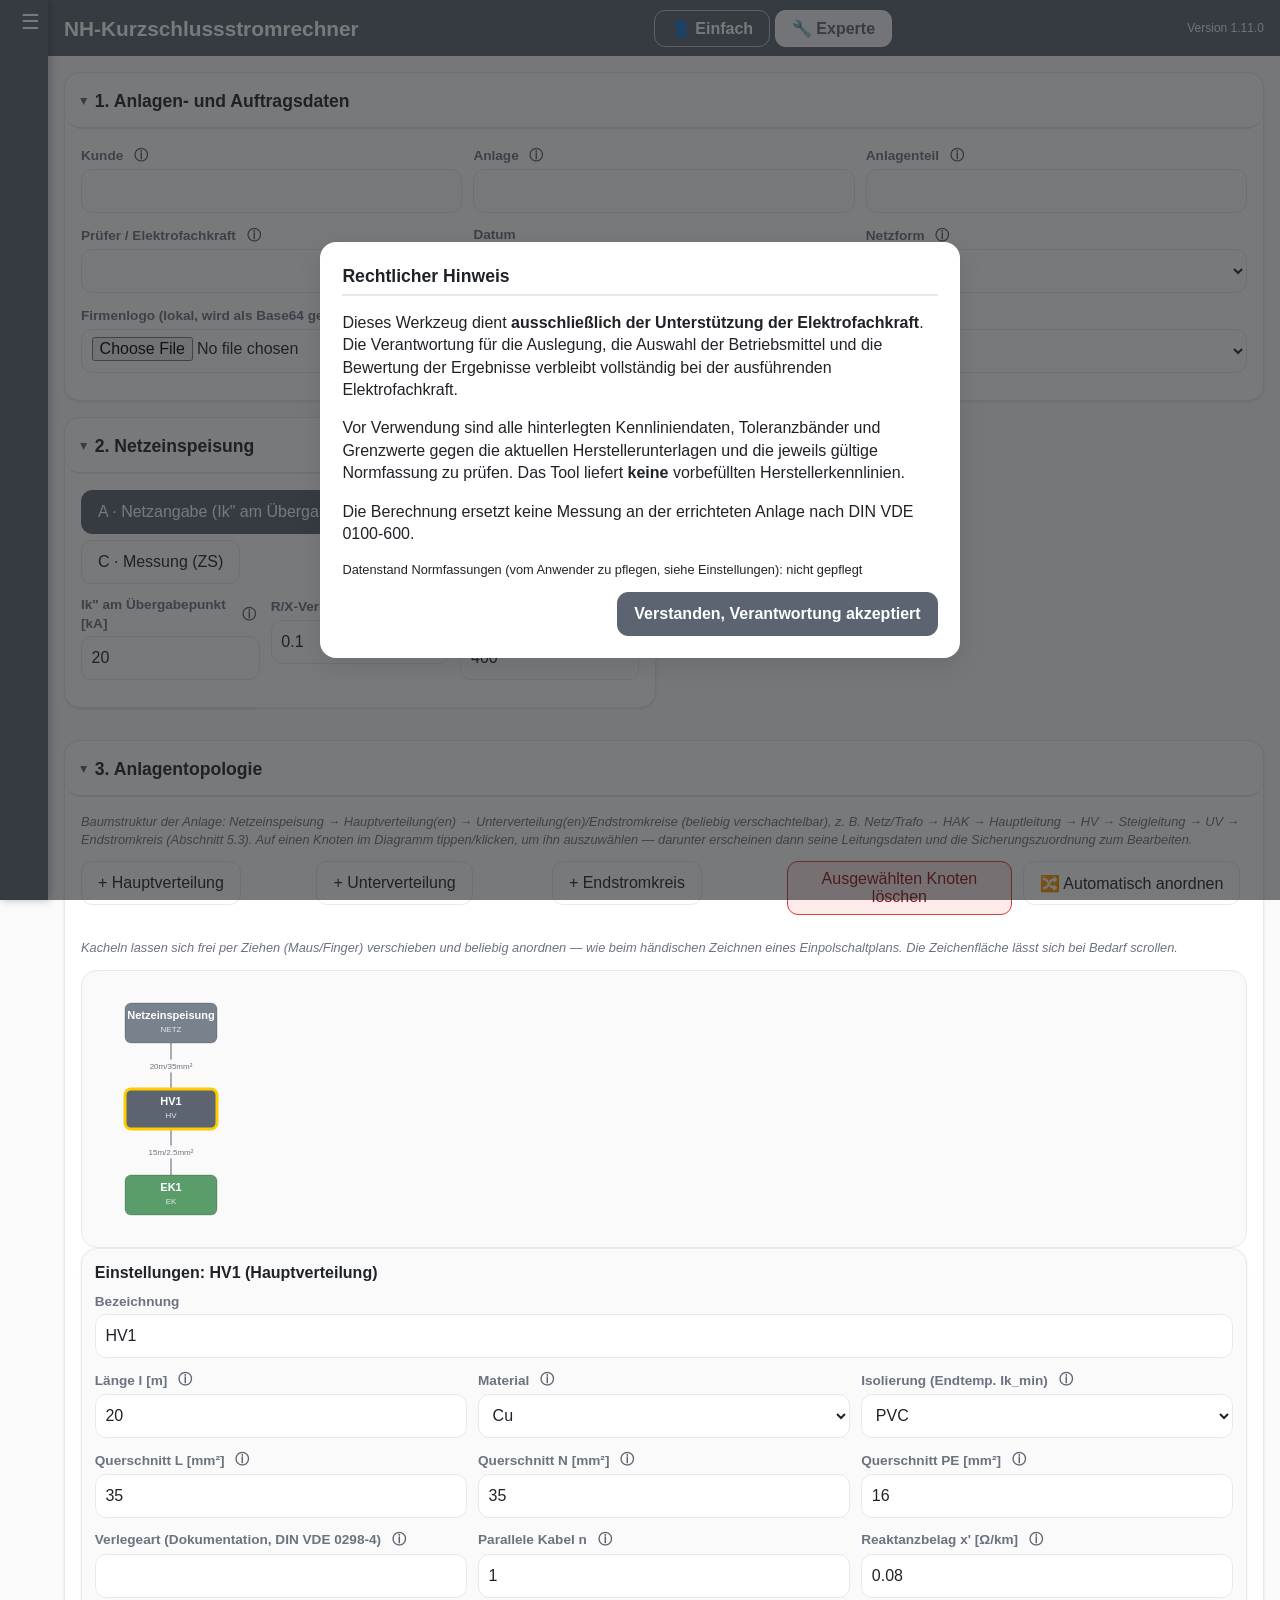
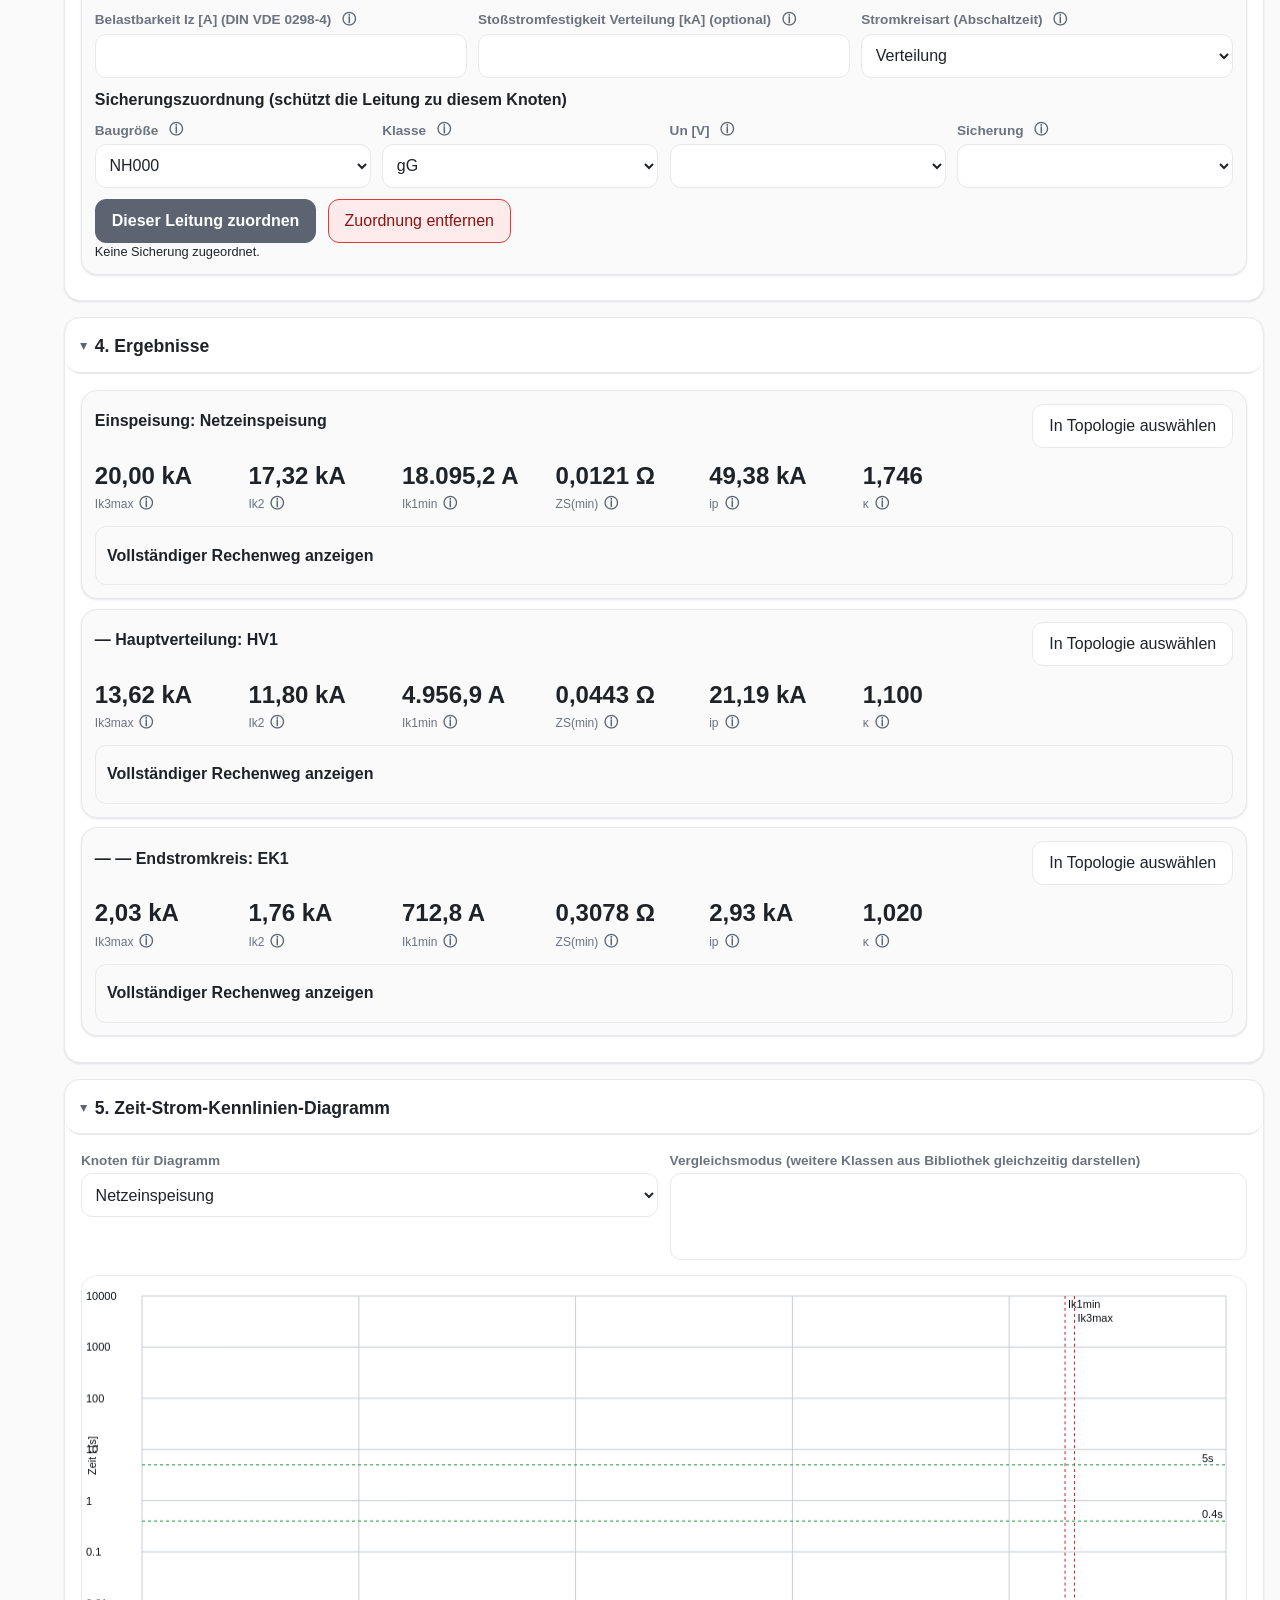
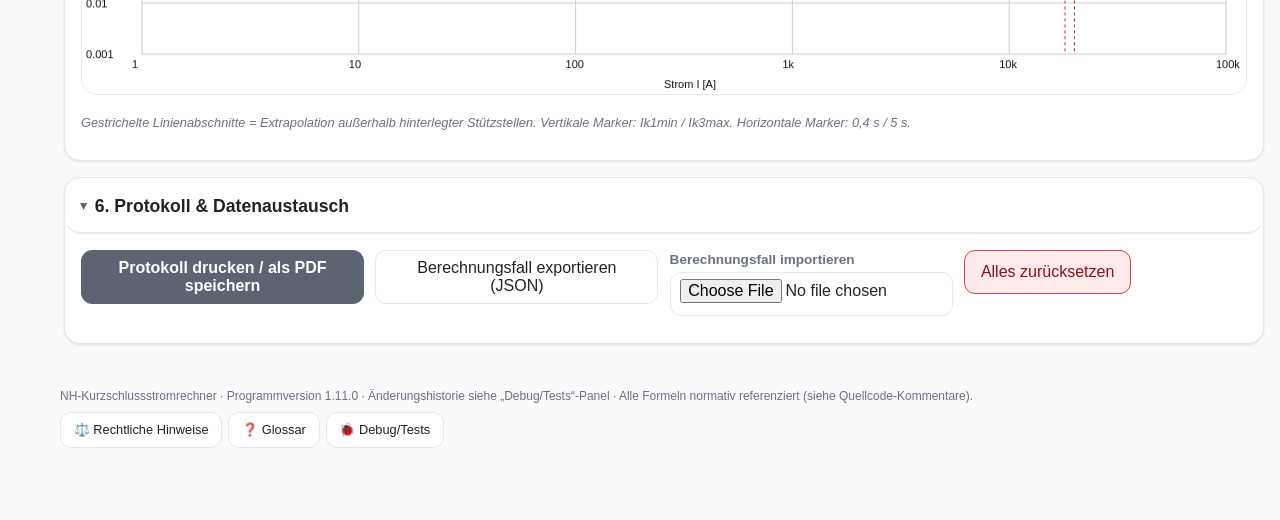
<file: index.html>
<!DOCTYPE html>
<html lang="de">
<head>
<meta charset="UTF-8">
<meta name="viewport" content="width=device-width, initial-scale=1, maximum-scale=1, user-scalable=no">
<title>NH-Kurzschlussstromrechner</title>
<link rel="stylesheet" href="styles.css">
</head>
<body>

<div id="legalOverlay">
  <div class="box">
    <h2>Rechtlicher Hinweis</h2>
    <p>Dieses Werkzeug dient <strong>ausschließlich der Unterstützung der Elektrofachkraft</strong>. Die
    Verantwortung für die Auslegung, die Auswahl der Betriebsmittel und die Bewertung der Ergebnisse
    verbleibt vollständig bei der ausführenden Elektrofachkraft.</p>
    <p>Vor Verwendung sind alle hinterlegten Kennliniendaten, Toleranzbänder und Grenzwerte gegen die
    aktuellen Herstellerunterlagen und die jeweils gültige Normfassung zu prüfen. Das Tool liefert
    <strong>keine</strong> vorbefüllten Herstellerkennlinien.</p>
    <p>Die Berechnung ersetzt keine Messung an der errichteten Anlage nach DIN VDE 0100-600.</p>
    <p class="small">Datenstand Normfassungen (vom Anwender zu pflegen, siehe Einstellungen):
      <span id="legalNormstand">nicht gepflegt</span></p>
    <div class="flexend">
      <button class="primary" id="btnAcceptLegal">Verstanden, Verantwortung akzeptiert</button>
    </div>
  </div>
</div>

<nav id="sideMenu" aria-label="Hauptmenü">
  <button type="button" id="btnMenuToggle" class="menu-toggle" aria-label="Menü ein-/ausklappen">☰</button>
  <div class="menu-links">
    <a href="index.html" class="menu-link active"><span class="menu-icon">
      <svg viewBox="0 0 24 24" fill="none" stroke="currentColor" stroke-width="2" stroke-linecap="round" stroke-linejoin="round"><rect x="4" y="2" width="16" height="20" rx="3"/><line x1="8" y1="6" x2="16" y2="6"/><line x1="8" y1="11" x2="8" y2="11.01"/><line x1="12" y1="11" x2="12" y2="11.01"/><line x1="16" y1="11" x2="16" y2="11.01"/><line x1="8" y1="15" x2="8" y2="15.01"/><line x1="12" y1="15" x2="12" y2="15.01"/><line x1="16" y1="15" x2="16" y2="15.01"/><line x1="8" y1="19" x2="8" y2="19.01"/><line x1="12" y1="19" x2="12" y2="19.01"/><line x1="16" y1="19" x2="16" y2="19.01"/></svg>
    </span><span class="menu-label">Rechner</span></a>
    <a href="sicherungsbibliothek.html" class="menu-link"><span class="menu-icon">
      <svg viewBox="0 0 24 24" fill="none" stroke="currentColor" stroke-width="2" stroke-linecap="round" stroke-linejoin="round"><path d="M4 4.5A2.5 2.5 0 0 1 6.5 2H20v18H6.5A2.5 2.5 0 0 0 4 22"/><path d="M4 4.5v15A2.5 2.5 0 0 0 6.5 22H20"/></svg>
    </span><span class="menu-label">Sicherungsbibliothek</span></a>
  </div>
</nav>
<div id="menuBackdrop"></div>

<header id="topbar">
  <h1>NH-Kurzschlussstromrechner</h1>
  <div class="modeswitch" id="modeSwitch">
    <button data-appmode="einfach" id="btnModeEinfach">👤 Einfach</button>
    <button data-appmode="experte" id="btnModeExperte">🔧 Experte</button>
  </div>
  <div class="meta">Version <span id="verLabel"></span></div>
</header>

<div id="app">

<div id="arbeitsbereich">

<section class="panel mode-einfach">
  <h2>Sicherungs-Schnellcheck</h2>
  <p class="hinweis">Einfacher Modus: Strom eingeben, optional nach Hersteller/Charakteristik/Baugröße filtern —
  das Tool zeigt, welche Sicherungen aus der Bibliothek (eigene Seite „📚 Sicherungsbibliothek“, oben verlinkt) bei diesem
  Strom auslösen würden und nach welcher Zeit. Für die vollständige Netz-/Anlagenberechnung mit Bewertung
  nach allen sechs Prüfungen bitte in den „🔧 Experte“-Modus wechseln.</p>
  <div class="row">
    <div class="field"><label>Strom [A] <button type="button" class="infobtn" data-info="einfach_strom">ⓘ</button></label><input id="ef_strom" type="number" step="1" placeholder="z. B. 1200"></div>
    <div class="field"><label>Hersteller <button type="button" class="infobtn" data-info="einfach_hersteller">ⓘ</button></label><select id="ef_hersteller"><option value="">Alle</option></select></div>
    <div class="field"><label>Charakteristik <button type="button" class="infobtn" data-info="einfach_klasse">ⓘ</button></label><select id="ef_klasse"><option value="">Alle</option></select></div>
    <div class="field"><label>Baugröße (NH) <button type="button" class="infobtn" data-info="einfach_baugroesse">ⓘ</button></label><select id="ef_baugroesse"><option value="">Alle</option></select></div>
  </div>
  <div id="einfachErgebnis"></div>
</section>

<details class="panel mode-experte" open id="sec-anlagendaten">
  <summary><h2>1. Anlagen- und Auftragsdaten</h2></summary>
  <div class="row">
    <div class="field"><label>Kunde <button type="button" class="infobtn" data-info="kunde">ⓘ</button></label><input id="f_kunde"></div>
    <div class="field"><label>Anlage <button type="button" class="infobtn" data-info="anlage">ⓘ</button></label><input id="f_anlage"></div>
    <div class="field"><label>Anlagenteil <button type="button" class="infobtn" data-info="anlagenteil">ⓘ</button></label><input id="f_anlagenteil"></div>
  </div>
  <div class="row">
    <div class="field"><label>Prüfer / Elektrofachkraft <button type="button" class="infobtn" data-info="pruefer">ⓘ</button></label><input id="f_pruefer"></div>
    <div class="field"><label>Datum</label><input id="f_datum" type="date"></div>
    <div class="field"><label>Netzform <button type="button" class="infobtn" data-info="netzform">ⓘ</button></label>
      <select id="f_netzform"><option>TN-S</option><option>TN-C-S</option><option>TT</option><option>IT</option></select>
    </div>
  </div>
  <div class="row">
    <div class="field"><label>Firmenlogo (lokal, wird als Base64 gespeichert) <button type="button" class="infobtn" data-info="logo">ⓘ</button></label><input type="file" id="f_logo" accept="image/*"></div>
    <div class="field"><label>c-Faktor (Spannungstoleranz Netz) <button type="button" class="infobtn" data-info="cmax">ⓘ</button></label>
      <select id="f_cmax"><option value="1.05">c_max = 1,05 (±6 % Toleranz)</option><option value="1.10">c_max = 1,10 (+10 % Toleranz)</option></select>
    </div>
  </div>
</details>

<div class="grid2">

<details class="panel mode-experte" open id="sec-netzeinspeisung">
  <summary><h2>2. Netzeinspeisung</h2></summary>
  <div class="modebar" id="modeBar">
    <button data-mode="A" class="active">A · Netzangabe (Ik&quot; am Übergabepunkt)</button>
    <button data-mode="B">B · Transformator</button>
    <button data-mode="C">C · Messung (ZS)</button>
  </div>

  <div id="modeA">
    <div class="row">
      <div class="field"><label>Ik" am Übergabepunkt [kA] <button type="button" class="infobtn" data-info="a_ik3">ⓘ</button></label><input id="a_ik3" type="number" step="0.01" value="20"></div>
      <div class="field"><label>R/X-Verhältnis <button type="button" class="infobtn" data-info="rx_verhaeltnis">ⓘ</button></label><input id="a_rx" type="number" step="0.01" value="0.1"></div>
      <div class="field"><label>Un am Übergabepunkt [V] <button type="button" class="infobtn" data-info="un_allgemein">ⓘ</button></label><input id="a_un" type="number" step="1" value="400"></div>
    </div>
  </div>

  <div id="modeB" style="display:none;">
    <h3>Vorgelagertes Netz</h3>
    <div class="row">
      <div class="field"><label>Sk"Q vorgelagert [MVA] <button type="button" class="infobtn" data-info="skq">ⓘ</button></label><input id="b_skq" type="number" step="0.1" value="500"></div>
      <div class="field"><label>R/X-Verhältnis Netz <button type="button" class="infobtn" data-info="rx_verhaeltnis">ⓘ</button></label><input id="b_rxq" type="number" step="0.01" value="0.1"></div>
      <div class="field"><label>Un Oberspannungsseite [V] <button type="button" class="infobtn" data-info="un_hv">ⓘ</button></label><input id="b_unhv" type="number" step="1" value="20000"></div>
    </div>
    <h3>Transformator</h3>
    <div class="row">
      <div class="field"><label>SrT [kVA] <button type="button" class="infobtn" data-info="srt">ⓘ</button></label><input id="b_srt" type="number" step="1" value="630"></div>
      <div class="field"><label>ukr [%] <button type="button" class="infobtn" data-info="ukr">ⓘ</button></label><input id="b_ukr" type="number" step="0.1" value="4"></div>
      <div class="field"><label>PkrT [kW] <button type="button" class="infobtn" data-info="pkrt">ⓘ</button></label><input id="b_pkrt" type="number" step="0.1" value="6.5"></div>
      <div class="field"><label>Un Unterspannungsseite [V] <button type="button" class="infobtn" data-info="un_allgemein">ⓘ</button></label><input id="b_unlv" type="number" step="1" value="400"></div>
    </div>
  </div>

  <div id="modeC" style="display:none;">
    <div class="row">
      <div class="field"><label>Gemessene Schleifenimpedanz ZS [Ω] <button type="button" class="infobtn" data-info="zs_gemessen">ⓘ</button></label><input id="c_zs" type="number" step="0.001" value="0.2"></div>
      <div class="field"><label>R/X-Verhältnis (angenommen, editierbar) <button type="button" class="infobtn" data-info="rx_verhaeltnis">ⓘ</button></label><input id="c_rx" type="number" step="0.01" value="0.3"></div>
      <div class="field"><label>Un am Messpunkt [V] <button type="button" class="infobtn" data-info="un_allgemein">ⓘ</button></label><input id="c_un" type="number" step="1" value="400"></div>
    </div>
    <p class="hinweis">Der gemessene Wert (z. B. Fluke 1664 FC) wird als Ausgangsimpedanz übernommen; die nachgelagerte Leitungsstrecke wird aufaddiert. R/X ist bei einer Schleifenmessung nicht getrennt bekannt und muss vom Anwender geschätzt/angepasst werden — <strong>gemessener</strong> Ausgangswert, kein Rechenwert.</p>
  </div>
</details>

<details class="panel span2" open id="sec-topologie">
  <summary><h2>3. Anlagentopologie</h2></summary>
  <p class="hinweis">Baumstruktur der Anlage: Netzeinspeisung → Hauptverteilung(en) → Unterverteilung(en)/Endstromkreise
  (beliebig verschachtelbar), z. B. Netz/Trafo → HAK → Hauptleitung → HV → Steigleitung → UV → Endstromkreis (Abschnitt 5.3).
  Auf einen Knoten im Diagramm tippen/klicken, um ihn auszuwählen — darunter erscheinen dann seine Leitungsdaten und die
  Sicherungszuordnung zum Bearbeiten.</p>
  <div class="row no-print">
    <div class="field"><button id="btnAddHV">+ Hauptverteilung</button></div>
    <div class="field"><button id="btnAddUV">+ Unterverteilung</button></div>
    <div class="field"><button id="btnAddEK">+ Endstromkreis</button></div>
    <div class="field"><button class="danger" id="btnDelNode">Ausgewählten Knoten löschen</button></div>
    <div class="field"><button id="btnAutoArrange">🔀 Automatisch anordnen</button></div>
  </div>
  <p class="hinweis">Kacheln lassen sich frei per Ziehen (Maus/Finger) verschieben und beliebig anordnen — wie beim
  händischen Zeichnen eines Einpolschaltplans. Die Zeichenfläche lässt sich bei Bedarf scrollen.</p>
  <div id="topoDiagramWrap"><svg id="topoDiagram" class="topo-svg"></svg></div>
  <div id="nodeEditor"></div>
</details>

</div>

<details class="panel mode-experte" open id="sec-ergebnisse">
  <summary><h2>4. Ergebnisse</h2></summary>
  <div id="ergebnisse"></div>
</details>

<details class="panel mode-experte" open id="sec-diagramm">
  <summary><h2>5. Zeit-Strom-Kennlinien-Diagramm</h2></summary>
  <div class="row">
    <div class="field"><label>Knoten für Diagramm</label><select id="chartNode"></select></div>
    <div class="field"><label>Vergleichsmodus (weitere Klassen aus Bibliothek gleichzeitig darstellen)</label>
      <select id="chartCompare" multiple size="4"></select>
    </div>
  </div>
  <canvas id="chart" width="1200" height="840"></canvas>
  <p class="hinweis">Gestrichelte Linienabschnitte = Extrapolation außerhalb hinterlegter Stützstellen. Vertikale Marker: Ik1min / Ik3max. Horizontale Marker: 0,4 s / 5 s.</p>
</details>

<details class="panel no-print mode-experte" open id="sec-protokoll-export">
  <summary><h2>6. Protokoll &amp; Datenaustausch</h2></summary>
  <div class="row">
    <div class="field"><button class="primary" id="btnPrint">Protokoll drucken / als PDF speichern</button></div>
    <div class="field"><button id="btnExportCase">Berechnungsfall exportieren (JSON)</button></div>
    <div class="field"><label>Berechnungsfall importieren</label><input type="file" id="caseImportFile" accept="application/json"></div>
    <div class="field"><button class="danger" id="btnResetAll">Alles zurücksetzen</button></div>
  </div>
</details>

<section class="panel" id="glossarPanel">
  <h2>Glossar / Wiki der Datenpunkte</h2>
  <p class="hinweis">Erklärt jeden Eingabe- und Ergebniswert des Tools inklusive Normbezug. Dieselben Erklärungen
  erscheinen auch als ⓘ-Infofeld direkt neben der jeweiligen Bezeichnung. Für die Felder eines
  Sicherungsdatensatzes (JSON, Abschnitt 4.4) gibt es hier eigene Einträge, da sich im JSON-Editor keine
  einzelnen Infofelder anzeigen lassen.</p>
  <input type="text" id="glossarSearch" placeholder="Suche im Glossar (z. B. „Ik1min“, „Baugröße“, „gTr“) …">
  <div id="glossarList"></div>
</section>

<section class="panel" id="debugPanel">
  <h2>Debug &amp; Testsuite</h2>
  <p class="hinweis">Interne Testsuite des reinen Berechnungskerns (Abschnitt 9 des Lastenhefts). Kein DOM-Zugriff in den geprüften Funktionen.</p>
  <button id="btnRunTests" class="primary">Tests ausführen</button>
  <div id="testResults"></div>
</section>

</div>

<section class="panel print-only" id="protokollDruck">
  <div id="protoHead"></div>
  <div id="protoEingaben"></div>
  <div id="protoTopologie"></div>
  <div id="protoErgebnisse"></div>
  <div id="protoBewertung"></div>
  <div id="protoSicherungen"></div>
  <div id="protoKennlinie"></div>
  <p class="proto-disclaimer">Diese Berechnung ersetzt keine Messung an der errichteten Anlage nach DIN VDE 0100-600. Die Verantwortung für Auslegung und Bewertung verbleibt bei der ausführenden Elektrofachkraft (siehe Startdialog des Tools).</p>
  <div class="proto-unterschrift">
    <div>_____________________________<br>Unterschrift Elektrofachkraft, Datum</div>
  </div>
  <p class="proto-fusszeile" id="protoFooter"></p>
</section>

</div>

<footer id="appfooter">
  <div>NH-Kurzschlussstromrechner · Programmversion <span id="verLabel2"></span> ·
  Änderungshistorie siehe „Debug/Tests“-Panel · Alle Formeln normativ referenziert (siehe Quellcode-Kommentare).</div>
  <div class="footer-links">
    <button id="btnShowLegal">⚖️ Rechtliche Hinweise</button>
    <button id="btnGlossarToggle">❓ Glossar</button>
    <button id="btnDebugToggle">🐞 Debug/Tests</button>
  </div>
</footer>

<script src="shared.js"></script>
<script>
/* ============================================================================================
   NH-KURZSCHLUSSSTROMRECHNER
   Berechnungskern (reine, DOM-freie Funktionen) + UI-Schicht.
   Normverweise stehen jeweils direkt bei Formel/Grenzwert als Kommentar.
   APP_VERSION, Glossar, Info-Popover-System und die Sicherungsdatensatz-Basisfunktionen
   (neueSicherungsvorlage, Vorlagen-Datenbank, ensureFuseId, el/fmt/downloadJSON usw.) stehen
   in shared.js -- gemeinsam mit sicherungsbibliothek.html genutzt.
   ============================================================================================ */
"use strict";

const CHANGELOG = [
  { v: "1.0.0", datum: "2026-07-26", text: "Erste Fassung: Berechnungskern, Bewertungslogik, Kennliniendiagramm, Protokoll, Import/Export, Testsuite." },
  { v: "1.1.0", datum: "2026-07-26", text: "Anlagentopologie (Baumstruktur Einspeisung → Hauptverteilung(en) → Unterverteilung(en)/Endstromkreise) mit visuellem SVG-Diagramm ersetzt die frühere lineare Leitungsstrecke. Leitungsdaten und Sicherungszuordnung werden je Knoten in dessen Einstellungen bearbeitet (Klick/Tipp auf den Knoten im Diagramm). Automatische Migration älterer gespeicherter Berechnungsfälle." },
  { v: "1.2.0", datum: "2026-07-26", text: "Glossar/Wiki hinzugefügt: anklickbare ⓘ-Infofelder neben (fast) jeder Bezeichnung erklären den jeweiligen Datenpunkt inkl. Normbezug; zusätzlich durchsuchbares Glossar-Panel (Kopfzeile) für alle Werte, inklusive der Felder eines Sicherungsdatensatzes (JSON), die keine eigenen Infofelder haben können." },
  { v: "1.3.0", datum: "2026-07-26", text: "Einfacher Modus / Experten-Modus (Umschalter in der Kopfzeile) eingeführt: im Einfachen Modus reicht die Eingabe eines Stroms plus optionaler Filter (Hersteller/Charakteristik/Baugröße), das Tool zeigt direkt, welche Sicherungen aus der Bibliothek auslösen würden. Große Vorlagen-Datenbank (Button in der Sicherungsbibliothek) legt auf Knopfdruck viele leere Sicherungsdatensätze für gängige Baugröße/Klasse/Bemessungsstrom-Kombinationen an (ohne Kennlinien-/Herstellerdaten, diese bleiben urheberrechtlich zu befüllen). Bibliotheksliste jetzt filterbar. Glossar-Panel zeigt Einträge thematisch gruppiert." },
  { v: "1.4.0", datum: "2026-07-26", text: "Anlagentopologie-Diagramm überarbeitet: deutlich kleinere Kacheln, frei per Ziehen (Maus/Finger) verschiebbar und beliebig anordenbar wie beim händischen Zeichnen eines Einpolschaltplans. Positionen werden je Knoten gespeichert (Export/Import, localStorage). Neuer Button „Automatisch anordnen“ setzt bei Bedarf auf die frühere Baum-Anordnung zurück." },
  { v: "1.4.1", datum: "2026-07-26", text: "Leitungsbeschriftungen (Länge/Querschnitt) im Topologie-Diagramm erhalten einen Hintergrund-Chip in Diagrammfarbe, damit die Verbindungslinie darunter nicht mehr mit dem Text überlappt -- auch bei frei verschobenen, diagonalen Verbindungen bleibt die Beschriftung klar lesbar." },
  { v: "1.4.2", datum: "2026-07-26", text: "Malreihenfolge im Topologie-Diagramm korrigiert: ALLE Verbindungslinien werden jetzt in einem Durchlauf vor ALLEN Beschriftungen gezeichnet. Zuvor konnte bei sich kreuzenden/überlappenden Linien (durch freies Verschieben der Kacheln) eine fremde Linie über einer bereits gezeichneten Beschriftung liegen und sie unlesbar machen." },
  { v: "1.5.0", datum: "2026-07-27", text: "Prüfprotokoll (Druck/PDF-Export) grundlegend überarbeitet: erscheint jetzt als eigenständiges Dokument mit Briefkopf (Firmenlogo, Titel, Anlagendaten) statt als Ausdruck der gesamten Bearbeitungsoberfläche. Eingaben werden je Netzeinspeisungs-Modus sauber tabellarisch dargestellt statt als Rohdaten-Dump. Die Anlagentopologie wird als Diagramm eingebettet, die Bewertungsübersicht zeigt jetzt tatsächlich die berechneten Ergebnisse aller sechs Prüfungen je Knoten (zuvor nur ein Verweis auf den Bildschirmbereich), eine Tabelle der verwendeten Sicherungen mit Quelle/Datenstand sowie das Zeit-Strom-Kennliniendiagramm als Bild sind neu hinzugekommen." },
  { v: "1.6.0", datum: "2026-07-27", text: "Alle Hauptabschnitte (1-7) sind jetzt einzeln auf- und zuklappbar (Klick/Tipp auf die Überschrift) -- praktisch auf kleinen Bildschirmen, um nur die gerade benötigten Bereiche einzublenden. Der Auf-/Zu-Zustand jedes Abschnitts wird gemerkt (localStorage). Diagramm und Anlagentopologie zeichnen sich beim Wiederaufklappen automatisch neu." },
  { v: "1.7.0", datum: "2026-07-28", text: "Sicherungsbibliothek in eine eigene Seite (sicherungsbibliothek.html) ausgelagert, über ein neues Menü in der Kopfzeile erreichbar. Rechner und Bibliothek teilen sich denselben gespeicherten Datenbestand (localStorage) -- angelegte/importierte Sicherungen stehen unmittelbar bei der Sicherungszuordnung in der Anlagentopologie und im Einfachen Modus zur Verfügung. Stylesheet (styles.css) und gemeinsam genutzte Logik (shared.js: Glossar, Info-Popover, Sicherungsdatensatz-Basisfunktionen) wurden dafür in eigene Dateien ausgelagert." },
  { v: "1.8.0", datum: "2026-07-28", text: "Kopfzeilen-Menü durch ein seitliches, dreistufig zusammenklappbares Hauptmenü ersetzt (nur Menüzeichen / nur Icons / Icons mit Beschriftung, per Klick auf den Umschalter durchschaltbar, Zustand gemerkt und seitenübergreifend geteilt). Rechtliche Hinweise, Glossar und Debug/Testsuite sind jetzt über Buttons am Seitenende (Fußzeile) erreichbar, die zugehörigen Panels (Glossar, Debug) erscheinen dort ebenfalls statt am Seitenanfang." },
  { v: "1.9.0", datum: "2026-07-28", text: "Optischer Refresh: deutlich hellerer Hintergrund, weichere/größere Rundungen (Panels, Buttons, Eingabefelder), dezente Schatten statt harter Kanten sowie flüssige Übergänge bei Hover/Fokus. Kräftiges Blau als Akzentfarbe durch zurückhaltende Graustufen ersetzt (Kopf-/Menüleiste, Buttons, Diagrammfarben); Ampel-Bewertungsfarben (bestanden/nicht bestanden/Warnung) bleiben aus Sicherheitsgründen erhalten." },
  { v: "1.9.1", datum: "2026-07-28", text: "Die bunten Emoji-Symbole im Hauptmenü (Rechner/Sicherungsbibliothek) durch einfache, einfarbige Linien-Icons (Taschenrechner, Buch) ersetzt -- eindeutig erkennbar auch in der reinen Icon-Stufe des Menüs ohne Textbeschriftung." },
  { v: "1.9.2", datum: "2026-07-28", text: "Abschnitt „3. Anlagentopologie“ (Diagramm, Leitungsdaten, Sicherungszuordnung je Knoten) ist jetzt auch im Einfachen Modus sichtbar und nutzbar, nicht mehr nur im Experten-Modus. Ergebnisse, Kennlinien-Diagramm und Protokoll (vollständige Bewertung nach allen sechs Prüfungen) bleiben weiterhin dem Experten-Modus vorbehalten." },
  { v: "1.10.0", datum: "2026-07-28", text: "Sicherungsbibliothek: bestehende Datensätze lassen sich jetzt über einen „✎ Bearbeiten“-Button je Karte richtig bearbeiten (Änderungen ersetzen den Datensatz an Ort und Stelle statt einen Duplikat-Eintrag anzulegen) statt nur neu angelegt oder gelöscht werden zu können. Die interne Datensatz-ID wird im Editor nicht mehr angezeigt, um versehentliche Änderungen daran zu vermeiden. Löschen ist jetzt sowohl direkt in der Liste als auch aus dem Editor heraus möglich, jeweils mit Sicherheitsabfrage." },
  { v: "1.11.0", datum: "2026-07-28", text: "Sicherungsdatensatz-Editor grundlegend überarbeitet: statt eines Roh-JSON-Textfelds gibt es jetzt einzelne, beschriftete Datenfelder je Kennwert (inkl. Auswahllisten für Baugröße/Klasse/Stromart und dynamischer Stützstellen-Tabellen für Zeit-Strom-Kennlinie und Durchlassstrom-Kennlinie mit Zeilen hinzufügen/entfernen). Die Bemessungsstrom-Felder passen sich automatisch an die gewählte Klasse an (In, In+Ich bei gM, oder Sr bei gTr). Der Editor öffnet sich außerdem als eigenes Fenster (Modal) über der aktuellen Seite statt inline in der Bibliotheksliste -- schließbar per „Abbrechen“, Klick auf den abgedunkelten Hintergrund oder Esc." }
];

/* =========================================================================
   1. DATENMODELL / NORMKONSTANTEN
   ========================================================================= */

// Spannungsfaktoren c nach DIN EN 60909-0 (VDE 0102), Tabelle für Niederspannung.
const NORM = {
  c_min: 0.95,                 // DIN EN 60909-0, Tab. 1 (Niederspannung, für Ik_min)
  rho_cu_20: 0.01786,          // Ω·mm²/m bei 20°C, spezifischer Widerstand Kupfer, DIN EN 60909-0
  rho_al_20: 0.02857,          // Ω·mm²/m bei 20°C, spezifischer Widerstand Aluminium, DIN EN 60909-0
  x_strich_kabel: 0.08,        // Ω/km, Vorgabewert Reaktanzbelag Kabel (editierbar), DIN EN 60909-4 Anhaltswert
  alpha_temp: 0.004,           // 1/K, Temperaturkoeffizient Widerstand (Cu u. Al näherungsweise gleich), DIN EN 60909-0
  theta_end_pvc: 80,           // °C, Leiterendtemperatur PVC-isolierte Leitungen im Kurzschlussfall (editierbar), DIN VDE 0276-1000 / Herstellerangabe
  theta_end_vpe: 90,           // °C, Leiterendtemperatur VPE/XLPE-isolierte Leitungen (editierbar)
  // k-Werte nach DIN VDE 0100-430, Tabelle (Adiabatengleichung), editierbar:
  k_werte: { "Cu/PVC": 115, "Cu/VPE": 143, "Al/PVC": 76, "Al/VPE": 94 },
  // Zulässige Abschaltzeiten nach DIN VDE 0100-410, Tab. 41.1 (TN-System, U0=230V).
  // TT/IT-Werte sind normativ komplexer (u.a. abhängig von RCD-Einsatz) und hier nur als editierbare
  // Vorgabe hinterlegt -- vom Anwender gegen die aktuell gültige Normausgabe zu bestätigen.
  abschaltzeiten: {
    "TN-S":   { endstromkreis_s: 0.4, verteilung_s: 5,   quelle: "DIN VDE 0100-410 Tab. 41.1 (TN-System, U0=230V)" },
    "TN-C-S": { endstromkreis_s: 0.4, verteilung_s: 5,   quelle: "DIN VDE 0100-410 Tab. 41.1 (TN-System, U0=230V)" },
    "TT":     { endstromkreis_s: 0.2, verteilung_s: 1,   quelle: "DIN VDE 0100-410 Tab. 41.1 (TT-System) -- vom Anwender zu bestätigen, i.d.R. RCD-Schutz maßgeblich" },
    "IT":     { endstromkreis_s: null, verteilung_s: null, quelle: "DIN VDE 0100-410 (IT-System, Doppelfehlerbedingung) -- vom Anwender fallbezogen einzupflegen" }
  }
};

// ---- Anlagentopologie: Baumstruktur Einspeisung -> Hauptverteilung(en) -> Unterverteilung(en)/Endstromkreise
// (Abschnitt 5.3 Lastenheft: Netz/Trafo -> HAK -> Hauptleitung -> HV -> Steigleitung -> UV -> Endstromkreis) ----

function neueLeitung(){
  return { l_m:10, A_L:16, A_N:16, A_PE:16, material:"Cu", verlegeart:"", n_parallel:1, isoliert:"PVC",
           x_strich:0.08, Iz_A:null, stossstromfestigkeit_kA:null, stromkreisart:"Endstromkreis" };
}
// Knotentypen: 'einspeisung' (Wurzel, einmalig) | 'hauptverteilung' | 'unterverteilung' | 'endstromkreis' (Blatt)
// node.leitung beschreibt die diesen Knoten versorgende Leitung (null nur bei 'einspeisung').
// node.fuseId verweist auf die Sicherung in der Bibliothek, die GENAU DIESE Leitung schützt
// (sie sitzt physisch im übergeordneten Verteiler).
function neuerKnoten(typ, name){
  // pos: freie, per Ziehen verschiebbare Position auf der Zeichenfläche (Pixel-Koordinaten,
  // Abschnitt 3 "Anlagentopologie"). null = noch nicht platziert, wird beim Rendern automatisch
  // vergeben (ensureNodePositions) oder beim Anlegen relativ zum Elternknoten gesetzt (addNode).
  return { id:neueId("n"), typ, name, leitung: typ==="einspeisung" ? null : neueLeitung(), fuseId:null, kinder:[], pos:null };
}
function neueTopologie(){
  return { root: neuerKnoten("einspeisung", "Netzeinspeisung") };
}
function knotenTypLabel(typ){
  return { einspeisung:"Einspeisung", hauptverteilung:"Hauptverteilung", unterverteilung:"Unterverteilung", endstromkreis:"Endstromkreis" }[typ] || typ;
}
function findNode(root, id){
  if(root.id===id) return root;
  for(const k of (root.kinder||[])){ const f=findNode(k,id); if(f) return f; }
  return null;
}
function findParent(root, id){
  for(const k of (root.kinder||[])){
    if(k.id===id) return root;
    const f=findParent(k,id); if(f) return f;
  }
  return null;
}
function countKnotenOfTyp(node, typ){
  let c = node.typ===typ ? 1 : 0;
  (node.kinder||[]).forEach(k=> c+=countKnotenOfTyp(k, typ));
  return c;
}
function countAlleKnoten(node){ let c=1; (node.kinder||[]).forEach(k=>c+=countAlleKnoten(k)); return c; }

/* =========================================================================
   2. BERECHNUNGSKERN — reine Funktionen, kein DOM-Zugriff
   ========================================================================= */

// ---- Netzeinspeisung Modus A: Ik" am Übergabepunkt bekannt -------------------------------
// Z = c*Un / (sqrt(3)*Ik3"), danach Aufteilung über R/X. (DIN EN 60909-0)
function modusA_impedanz({ Ik3_kA, RX, c, Un_V }){
  const Ik3_A = Ik3_kA * 1000;
  const Z = (c * Un_V) / (Math.sqrt(3) * Ik3_A);
  const X = Z / Math.sqrt(1 + RX*RX);
  const R = X * RX;
  return { R, X, Z };
}

// ---- Netzeinspeisung Modus B: vorgelagertes Netz -----------------------------------------
// Z_Q = c*U_nQ² / Sk"Q  (DIN EN 60909-0, Gl. für Netzeinspeisung), referenziert auf Unterspannungsseite
// über das Quadrat des Übersetzungsverhältnisses.
function netzQ_impedanz({ SkQ_MVA, RXq, c, Un_HV_V, Un_LV_V }){
  const SkQ_VA = SkQ_MVA * 1e6;
  const Zq_HV = (c * Un_HV_V*Un_HV_V) / SkQ_VA;
  const uebersetzung2 = (Un_LV_V*Un_LV_V) / (Un_HV_V*Un_HV_V);
  const Zq_LV = Zq_HV * uebersetzung2;
  const Xq = Zq_LV / Math.sqrt(1+RXq*RXq);
  const Rq = Xq * RXq;
  return { R:Rq, X:Xq, Z:Zq_LV };
}

// ---- Transformator (DIN EN 60909-0) ------------------------------------------------------
// Z_T = (ukr/100)*UrT²/SrT ; R_T = PkrT*UrT²/SrT² ; X_T = sqrt(Z_T² - R_T²)
// Impedanzkorrekturfaktor K_T = 0,95*c_max/(1+0,6*x_T), x_T = X_T/(UrT²/SrT)
function transformatorImpedanz({ SrT_kVA, ukr_pct, PkrT_kW, UrT_V, c_max }){
  const SrT_VA = SrT_kVA*1000;
  const PkrT_W = PkrT_kW*1000;
  const ZT = (ukr_pct/100) * (UrT_V*UrT_V) / SrT_VA;
  const RT = PkrT_W * (UrT_V*UrT_V) / (SrT_VA*SrT_VA);
  const XT = Math.sqrt(Math.max(ZT*ZT - RT*RT, 0));
  const ZrT = (UrT_V*UrT_V)/SrT_VA;
  const xT = XT / ZrT;
  const KT = (0.95*c_max)/(1+0.6*xT);
  return { R:RT, X:XT, Z:ZT, KT, R_korr:RT*KT, X_korr:XT*KT };
}

// ---- Leitungsabschnitt --------------------------------------------------------------------
// R_L20 = rho*l/(n*A) ; R_theta = R_L20*(1+alpha*(theta-20)) ; X_L = x'*l  (DIN EN 60909-0/-4)
function leitungImpedanz({ l_m, A_mm2, material, n_parallel, theta_C, x_strich }){
  const rho = material === "Al" ? NORM.rho_al_20 : NORM.rho_cu_20;
  const n = Math.max(1, n_parallel||1);
  const R20 = (rho * l_m) / (n * A_mm2);
  const Rtheta = R20 * (1 + NORM.alpha_temp*(theta_C-20));
  const X = (x_strich!=null?x_strich:NORM.x_strich_kabel) * (l_m/1000) / n;
  return { R:Rtheta, X, R20 };
}

// ---- Kurzschlussarten (DIN EN 60909-0) -----------------------------------------------------
function ik3_kA({ c, Un_V, R, X }){
  const Z = Math.sqrt(R*R+X*X);
  if(Z<=0) return Infinity;
  return (c*Un_V)/(Math.sqrt(3)*Z)/1000;
}
function ik2_kA(ik3_kA_val){ return (Math.sqrt(3)/2)*ik3_kA_val; } // exakt 0,866...*Ik3
function ik1_A({ c, U0_V, R_S, X_S }){
  const Zs = Math.sqrt(R_S*R_S+X_S*X_S);
  if(Zs<=0) return Infinity;
  return (c*U0_V)/Zs;
}

// ---- Stoßkurzschlussstrom (DIN EN 60909-0) -------------------------------------------------
function kappaFaktor(RX){ return 1.02 + 0.98*Math.exp(-3*RX); }
function stosskurzschlussstrom_kA({ R, X, Ik3_kA_val }){
  const RX = X>0 ? R/X : 0;
  const kappa = kappaFaktor(RX);
  const ip = kappa * Math.SQRT2 * Ik3_kA_val;
  return { kappa, ip_kA: ip };
}

/* ---- Quellimpedanz (Netz +ggf. Transformator) ---------------------------------------------
   Gilt konstant für alle Knoten der Topologie, temperaturunabhängig (keine Leitertemperatur-Korrektur). */
function berechneQuellimpedanz(netz, c_max){
  let Rq=0, Xq=0, KT=1, transformatorInfo=null, netzInfo=null;
  if(netz.modus === "A"){
    const z = modusA_impedanz({ Ik3_kA:netz.Ik3_kA, RX:netz.RX, c:c_max, Un_V:netz.Un_V });
    Rq=z.R; Xq=z.X; netzInfo = z;
  } else if(netz.modus === "B"){
    const zq = netzQ_impedanz({ SkQ_MVA:netz.SkQ_MVA, RXq:netz.RXq, c:c_max, Un_HV_V:netz.Un_HV_V, Un_LV_V:netz.Un_LV_V });
    const zt = transformatorImpedanz({ SrT_kVA:netz.SrT_kVA, ukr_pct:netz.ukr_pct, PkrT_kW:netz.PkrT_kW, UrT_V:netz.Un_LV_V, c_max });
    Rq = zq.R + zt.R_korr; Xq = zq.X + zt.X_korr; KT = zt.KT;
    netzInfo = zq; transformatorInfo = zt;
  } else if(netz.modus === "C"){
    const RX = netz.RX_gemessen;
    const X = netz.ZS_gemessen_Ohm / Math.sqrt(1+RX*RX);
    const R = X*RX;
    Rq=R; Xq=X; netzInfo = { R, X, Z:netz.ZS_gemessen_Ohm, gemessen:true };
  }
  return { Rq, Xq, KT, netzInfo, transformatorInfo };
}

/* ---- Rekursive Berechnung der gesamten Anlagentopologie (Abschnitt 5.3) -------------------
   netz: { modus:'A'|'B'|'C', ...params }; root: Wurzelknoten (Typ 'einspeisung', s. neuerKnoten()).
   Jeder Kindknoten trägt seine eigene, ihn versorgende Leitung; Impedanzen werden entlang des
   Pfades von der Wurzel bis zum jeweiligen Knoten aufsummiert. Gibt eine flache Liste aller
   Knotenergebnisse (inkl. Referenz auf Knoten und Elternknoten) sowie den Baum selbst zurück. */
function berechneTopologie(input){
  const { netz, c_max, root } = input;
  const cmin = NORM.c_min;
  const U0 = (netz.Un_V ?? 400) / Math.sqrt(3);
  const quelle = berechneQuellimpedanz(netz, c_max);
  const flatList = [];

  function walk(node, accum, depth, parentNode){
    let { R1max, X1max, R1min, X1min, RPEmin, XPEmin } = accum;
    if(node.leitung){
      const l = node.leitung;
      const theta_end = l.isoliert === "VPE" ? NORM.theta_end_vpe : NORM.theta_end_pvc;
      const lMax = leitungImpedanz({ l_m:l.l_m, A_mm2:l.A_L, material:l.material, n_parallel:l.n_parallel, theta_C:20, x_strich:l.x_strich });
      const lMin = leitungImpedanz({ l_m:l.l_m, A_mm2:l.A_L, material:l.material, n_parallel:l.n_parallel, theta_C:theta_end, x_strich:l.x_strich });
      const lPE  = leitungImpedanz({ l_m:l.l_m, A_mm2:l.A_PE, material:l.material, n_parallel:l.n_parallel, theta_C:theta_end, x_strich:l.x_strich });
      R1max += lMax.R; X1max += lMax.X;
      R1min += lMin.R; X1min += lMin.X;
      RPEmin += lPE.R; XPEmin += lPE.X;
    }
    const Ik3max = ik3_kA({ c:c_max, Un_V:netz.Un_V, R:R1max, X:X1max });
    const Ik2 = ik2_kA(Ik3max);
    const RS_min = R1min+RPEmin, XS_min = X1min+XPEmin;
    const Ik1min = ik1_A({ c:cmin, U0_V:U0, R_S:RS_min, X_S:XS_min });
    const stoss = stosskurzschlussstrom_kA({ R:R1max, X:X1max, Ik3_kA_val:Ik3max });
    const erg = {
      id: node.id, name: node.name, typ: node.typ, depth, node, parentNode,
      R1max, X1max, R1min, X1min, RPEmin, XPEmin, RS_min, XS_min,
      Ik3max_kA: Ik3max, Ik2_kA: Ik2, Ik1min_A: Ik1min, ZS_min_Ohm: Math.sqrt(RS_min*RS_min+XS_min*XS_min),
      kappa: stoss.kappa, ip_kA: stoss.ip_kA
    };
    flatList.push(erg);
    (node.kinder||[]).forEach(kind => walk(kind, { R1max, X1max, R1min, X1min, RPEmin, XPEmin }, depth+1, node));
    return erg;
  }

  walk(root, { R1max:quelle.Rq, X1max:quelle.Xq, R1min:quelle.Rq, X1min:quelle.Xq, RPEmin:0, XPEmin:0 }, 0, null);
  return { flatList, root, quelle };
}

/* =========================================================================
   2b. GLEICHSTROMZWEIG (gPV) — DIN EN 60269-6
   Reiner Widerstandszweig: keine Reaktanzen, kein kappa, kein Ik2/Ik3.
   ========================================================================= */
function pvKurzschlussstrom({ Isc_A, n_strings, temp_koeff_pct_per_K, T_zelle_C }){
  const dT = (T_zelle_C - 25);
  const Isc_korr = Isc_A * (1 + (temp_koeff_pct_per_K/100)*dT);
  return { Isc_korr_A: Isc_korr, Ik_dc_A: Isc_korr * n_strings };
}

/* =========================================================================
   3. ZEIT-STROM-KENNLINIE: doppelt-logarithmische Interpolation/Extrapolation
   ========================================================================= */
// Log-log-lineare Interpolation/Extrapolation zwischen zwei Stützstellen für eine beliebige
// Zielkoordinate auf der x-Achse; liefert den zugehörigen y-Wert.
function loglogWert(x0,y0,x1,y1,x){
  const lx0=Math.log10(x0), lx1=Math.log10(x1), lx=Math.log10(x);
  const ly0=Math.log10(y0), ly1=Math.log10(y1);
  if(lx1===lx0) return y0;
  const ly = ly0 + (ly1-ly0)*(lx-lx0)/(lx1-lx0);
  return Math.pow(10,ly);
}

function gueltigePunkte(kennlinie){
  return kennlinie.filter(p=>p && p.t_s!=null && p.I_A!=null && isFinite(p.t_s) && isFinite(p.I_A))
                  .slice().sort((a,b)=>a.t_s-b.t_s);
}

// Findet die Zeit t für einen gegebenen Strom I (für Bestimmung der Abschaltzeit ta bei Ik1min).
// Strom fällt mit steigender Zeit monoton -> Suche über I-Wertebereich.
function findeZeitFuerStrom(kennlinie, I_A){
  const pts = gueltigePunkte(kennlinie);
  if(pts.length<2) return { error:"Zu wenige gültige Kennlinienpunkte hinterlegt." };
  // sortiert nach t aufsteigend => I i.d.R. absteigend
  if(I_A >= pts[0].I_A){
    // größerer Strom als größter Stützpunkt -> Extrapolation zu kürzeren Zeiten
    const t = loglogWert(pts[0].I_A, pts[0].t_s, pts[1].I_A, pts[1].t_s, I_A);
    return { t_s:t, extrapolated:true };
  }
  if(I_A <= pts[pts.length-1].I_A){
    const a=pts[pts.length-2], b=pts[pts.length-1];
    const t = loglogWert(a.I_A,a.t_s,b.I_A,b.t_s,I_A);
    return { t_s:t, extrapolated:true };
  }
  for(let i=0;i<pts.length-1;i++){
    const a=pts[i], b=pts[i+1];
    const hi = Math.max(a.I_A,b.I_A), lo=Math.min(a.I_A,b.I_A);
    if(I_A<=hi && I_A>=lo){
      const t = loglogWert(a.I_A,a.t_s,b.I_A,b.t_s,I_A);
      return { t_s:t, extrapolated:false };
    }
  }
  return { error:"Interpolation fehlgeschlagen (unerwartete Kennlinienform)." };
}

// Findet den Strom I für eine gegebene Zeit t (für Ia bei geforderter Abschaltzeit, z.B. 0,4s/5s).
function findeStromFuerZeit(kennlinie, t_s){
  const pts = gueltigePunkte(kennlinie);
  if(pts.length<2) return { error:"Zu wenige gültige Kennlinienpunkte hinterlegt." };
  if(t_s <= pts[0].t_s){
    const I = loglogWert(pts[0].t_s,pts[0].I_A,pts[1].t_s,pts[1].I_A,t_s);
    return { I_A:I, extrapolated: t_s<pts[0].t_s };
  }
  if(t_s >= pts[pts.length-1].t_s){
    const a=pts[pts.length-2], b=pts[pts.length-1];
    const I = loglogWert(a.t_s,a.I_A,b.t_s,b.I_A,t_s);
    return { I_A:I, extrapolated: t_s>pts[pts.length-1].t_s };
  }
  for(let i=0;i<pts.length-1;i++){
    const a=pts[i], b=pts[i+1];
    if(t_s>=a.t_s && t_s<=b.t_s){
      const I = loglogWert(a.t_s,a.I_A,b.t_s,b.I_A,t_s);
      return { I_A:I, extrapolated:false };
    }
  }
  return { error:"Interpolation fehlgeschlagen (unerwartete Kennlinienform)." };
}

// Interpolation des begrenzten Durchlassstroms Id aus prospektivem Ik (linear, da Herstellerangabe i.d.R. linear/linear geplottet)
function findeDurchlassstrom(durchlassstrom, Ik_prosp_kA){
  const pts = (durchlassstrom||[]).filter(p=>p&&p.Ik_prosp_kA!=null&&p.Id_kA!=null).sort((a,b)=>a.Ik_prosp_kA-b.Ik_prosp_kA);
  if(pts.length<2) return { error:"Keine Begrenzungskennlinie (Durchlassstrom) hinterlegt." };
  if(Ik_prosp_kA<=pts[0].Ik_prosp_kA) return { Id_kA:pts[0].Id_kA, extrapolated:Ik_prosp_kA<pts[0].Ik_prosp_kA };
  if(Ik_prosp_kA>=pts[pts.length-1].Ik_prosp_kA){
    const a=pts[pts.length-2], b=pts[pts.length-1];
    const Id = a.Id_kA + (b.Id_kA-a.Id_kA)*(Ik_prosp_kA-a.Ik_prosp_kA)/(b.Ik_prosp_kA-a.Ik_prosp_kA);
    return { Id_kA:Id, extrapolated:true };
  }
  for(let i=0;i<pts.length-1;i++){
    const a=pts[i], b=pts[i+1];
    if(Ik_prosp_kA>=a.Ik_prosp_kA && Ik_prosp_kA<=b.Ik_prosp_kA){
      const Id = a.Id_kA + (b.Id_kA-a.Id_kA)*(Ik_prosp_kA-a.Ik_prosp_kA)/(b.Ik_prosp_kA-a.Ik_prosp_kA);
      return { Id_kA:Id, extrapolated:false };
    }
  }
  return { error:"Interpolation fehlgeschlagen." };
}

/* =========================================================================
   4. THERMISCHE BEANSPRUCHUNG (DIN VDE 0100-430)
   ========================================================================= */
// ta > 0,1s: Adiabatengleichung t_zul=(k*S/Ik)^2, PASS wenn t_zul >= ta (Leiter hält bis Abschaltung durch)
// ta <=0,1s: Adiabatengleichung ungültig -> Vergleich Durchlassintegrale: I2t_fuse <= (k*S)^2
function thermischeBeanspruchung({ ta_s, Ik_A, k, S_mm2, gesamt_I2t_A2s }){
  if(ta_s == null || !isFinite(ta_s)){
    return { anwendbar:false, grund:"Abschaltzeit nicht ermittelbar." };
  }
  if(ta_s > 0.1){
    const t_zul = Math.pow((k*S_mm2)/Ik_A, 2);
    return { anwendbar:true, methode:"Adiabatengleichung (ta > 0,1 s)", t_zul_s:t_zul, ta_s, bestanden: t_zul >= ta_s };
  } else {
    if(gesamt_I2t_A2s==null) return { anwendbar:false, grund:"ta <= 0,1 s: Durchlassintegral (Gesamt-I²t) der Sicherung nicht hinterlegt." };
    const grenz = Math.pow(k*S_mm2,2);
    return { anwendbar:true, methode:"Durchlassintegral-Vergleich (ta <= 0,1 s, Adiabatengleichung ungültig)", grenz_A2s:grenz, ist_A2s:gesamt_I2t_A2s, bestanden: gesamt_I2t_A2s <= grenz };
  }
}

/* =========================================================================
   5. BEWERTUNGSLOGIK (Abschnitt 6 Lastenheft)
   ========================================================================= */
function bewerteKnoten({ knotenErg, fuse, material, A_L, isoliert, Iz_A, geforderteZeit_s, vorgelagerteFuse, stossstromfestigkeit_kA }){
  const ergebnisse = {};

  // 1. Abschaltbedingung
  if(fuse && geforderteZeit_s!=null){
    const iaRes = findeStromFuerZeit(fuse.kennlinie, geforderteZeit_s);
    if(iaRes.error){
      ergebnisse.abschaltbedingung = { status:"na", text:iaRes.error };
    } else {
      const Ia = iaRes.I_A;
      const bestanden = knotenErg.Ik1min_A >= Ia;
      ergebnisse.abschaltbedingung = {
        status: bestanden?"ok":"bad",
        Ia_A: Ia, Ik1min_A: knotenErg.Ik1min_A,
        sicherheitsfaktor: Ia>0? knotenErg.Ik1min_A/Ia : null,
        extrapoliert: iaRes.extrapolated,
        text: `Erforderlicher Abschaltstrom Ia (${geforderteZeit_s} s) = ${Ia.toFixed(1)} A; vorhandener Ik1min = ${knotenErg.Ik1min_A.toFixed(1)} A.`
      };
    }
  } else {
    ergebnisse.abschaltbedingung = { status:"na", text:"Keine Sicherung / keine geforderte Abschaltzeit zugeordnet." };
  }

  // 2. Ausschaltvermögen
  if(fuse && fuse.Icn_kA!=null){
    const bestanden = knotenErg.Ik3max_kA <= fuse.Icn_kA;
    ergebnisse.ausschaltvermoegen = {
      status: bestanden?"ok":"bad",
      Icn_kA: fuse.Icn_kA, Ik3max_kA: knotenErg.Ik3max_kA,
      text: `Ik3max = ${knotenErg.Ik3max_kA.toFixed(2)} kA <=? Icn = ${fuse.Icn_kA} kA`
    };
  } else {
    ergebnisse.ausschaltvermoegen = { status:"na", text:"Icn der Sicherung nicht hinterlegt." };
  }

  // 3. Überlastschutz der Leitung
  const klasseInfo = fuse ? BETRIEBSKLASSEN[fuse.klasse] : null;
  if(!fuse){
    ergebnisse.ueberlastschutz = { status:"na", text:"Keine Sicherung zugeordnet." };
  } else if(klasseInfo && klasseInfo.ueberlastschutz === false){
    ergebnisse.ueberlastschutz = { status:"na", warnung:true, text:"nicht anwendbar - Überlastschutz nicht gegeben (Klasse "+fuse.klasse+"). Separates Überlastschutzorgan (z. B. Motorschutzrelais) erforderlich!" };
  } else if(Iz_A==null){
    ergebnisse.ueberlastschutz = { status:"na", text:"Belastbarkeit Iz der Leitung nicht angegeben." };
  } else if(fuse.If_A==null){
    ergebnisse.ueberlastschutz = { status:"na", text:"Großer Prüfstrom If der Sicherung nicht hinterlegt (nur für gG vorgesehen)." };
  } else {
    const In = fuse.In_A;
    const b1 = Iz_A >= In;
    const b2 = fuse.If_A <= 1.45*Iz_A;
    ergebnisse.ueberlastschutz = {
      status: (b1&&b2)?"ok":"bad",
      Iz_A, In_A:In, If_A:fuse.If_A,
      text: `Iz(${Iz_A} A) >= In(${In} A): ${b1?"ja":"nein"}; If(${fuse.If_A} A) <= 1,45*Iz(${(1.45*Iz_A).toFixed(1)} A): ${b2?"ja":"nein"}`
    };
  }

  // 4. Thermische Kurzschlussfestigkeit
  if(!fuse){
    ergebnisse.thermisch = { status:"na", text:"Keine Sicherung zugeordnet." };
  } else {
    const taRes = findeZeitFuerStrom(fuse.kennlinie, knotenErg.Ik1min_A);
    if(taRes.error){
      ergebnisse.thermisch = { status:"na", text:taRes.error };
    } else {
      const matKey = (material==="Al"?"Al":"Cu") + "/" + (isoliert==="VPE"?"VPE":"PVC");
      const k = NORM.k_werte[matKey];
      const th = thermischeBeanspruchung({ ta_s:taRes.t_s, Ik_A:knotenErg.Ik1min_A, k, S_mm2:A_L, gesamt_I2t_A2s: fuse.gesamt_I2t_A2s });
      ergebnisse.thermisch = th.anwendbar
        ? { status: th.bestanden?"ok":"bad", ...th, extrapoliert: taRes.extrapolated, k_wert:k, matKey }
        : { status:"na", text: th.grund };
    }
  }

  // 5. Selektivität
  if(!fuse || !vorgelagerteFuse){
    ergebnisse.selektivitaet = { status:"na", text:"Keine vorgelagerte Sicherung für Selektivitätsprüfung hinterlegt." };
  } else if(fuse.klasse !== vorgelagerteFuse.klasse){
    ergebnisse.selektivitaet = { status:"na", warnung:true, text:"Unterschiedliche Betriebsklassen - Faustregel nicht anwendbar. Einzelnachweis der Selektivität erforderlich." };
  } else if(fuse.gesamt_I2t_A2s!=null && vorgelagerteFuse.schmelz_I2t_A2s!=null){
    const bestanden = fuse.gesamt_I2t_A2s < vorgelagerteFuse.schmelz_I2t_A2s;
    ergebnisse.selektivitaet = { status:bestanden?"ok":"bad", methode:"exakt (I²t-Vergleich)",
      text:`Gesamt-I²t nachgelagert (${fuse.gesamt_I2t_A2s} A²s) <? Schmelz-I²t vorgelagert (${vorgelagerteFuse.schmelz_I2t_A2s} A²s)` };
  } else if(fuse.klasse==="gG" && vorgelagerteFuse.klasse==="gG" && fuse.In_A && vorgelagerteFuse.In_A){
    const verh = vorgelagerteFuse.In_A/fuse.In_A;
    ergebnisse.selektivitaet = { status: verh>=1.6?"ok":"bad", methode:"Faustregel gG/gG (Stufung 1:1,6, Vorprüfung)", verhaeltnis:verh,
      text:`Stufung ${vorgelagerteFuse.In_A}/${fuse.In_A} = ${verh.toFixed(2)} >= 1,6 ? -- Faustregel, kein Ersatz für Einzelnachweis.` };
  } else {
    ergebnisse.selektivitaet = { status:"na", text:"Für exakten Nachweis fehlen I²t-Werte; Faustregel nur für gG/gG anwendbar." };
  }

  // 6. Dynamische Beanspruchung
  const dynErg = {};
  if(stossstromfestigkeit_kA!=null){
    dynErg.ip_pruefung = { status: knotenErg.ip_kA<=stossstromfestigkeit_kA?"ok":"bad",
      text:`ip = ${knotenErg.ip_kA.toFixed(2)} kA <=? Bemessungs-Stoßstromfestigkeit ${stossstromfestigkeit_kA} kA` };
  } else {
    dynErg.ip_pruefung = { status:"na", text:"Bemessungs-Stoßstromfestigkeit der Verteilung nicht angegeben." };
  }
  if(fuse && fuse.durchlassstrom && fuse.durchlassstrom.some(p=>p&&p.Ik_prosp_kA!=null)){
    const idRes = findeDurchlassstrom(fuse.durchlassstrom, knotenErg.Ik3max_kA);
    dynErg.durchlassstrom = idRes.error ? { status:"na", text:idRes.error } : { status:"ok", Id_kA:idRes.Id_kA, extrapoliert:idRes.extrapolated, text:`Begrenzter Durchlassstrom Id ≈ ${idRes.Id_kA.toFixed(2)} kA bei Ik3max=${knotenErg.Ik3max_kA.toFixed(2)} kA` };
  } else {
    dynErg.durchlassstrom = { status:"na", text:"Keine Begrenzungskennlinie (Durchlassstrom) hinterlegt." };
  }
  ergebnisse.dynamisch = dynErg;

  return ergebnisse;
}

/* =========================================================================
   6. WARNUNGEN je Betriebsklasse (Abschnitt 6, "Zwingende Warnungen")
   ========================================================================= */
function klassenWarnungen(fuse){
  if(!fuse) return [];
  const w = [];
  const k = fuse.klasse;
  if(k==="aM"||k==="aR"||k==="aN") w.push("Klasse "+k+": KEIN Überlastschutz durch diese Sicherung gegeben - separates Überlastschutzorgan erforderlich.");
  if(k==="aR"||k==="gR") w.push("Klasse "+k+": Leitungsschutz nicht bzw. nur eingeschränkt gegeben (Halbleiterschutz-Kennlinie).");
  if(k==="gTr") w.push("Klasse gTr: Bemessung erfolgt in kVA, nicht in Ampere.");
  if(k==="gPV") w.push("Klasse gPV: ausschließlich DC-Betrieb - AC-Berechnung ist für diesen Knoten gesperrt.");
  if(k==="gM") w.push("Klasse gM: Doppelbemessung - Baugröße/Ausschaltvermögen nach Ich, Leitungsschutzbewertung nach In.");
  return w;
}

/* =========================================================================
   7. TESTSUITE (Abschnitt 9 Lastenheft)
   ========================================================================= */
function runTestSuite(){
  const results = [];
  function assertClose(name, actual, expected, tol, info){
    const pass = Math.abs(actual-expected) <= tol;
    results.push({ name, pass, actual, expected, info: info||"" });
  }
  function assertTrue(name, cond, info){ results.push({ name, pass: !!cond, info: info||"" }); }

  // Test 1: Trafo 630 kVA, ukr=4%, Plausibilität Ik3 an den Klemmen (ohne Netzvorimpedanz, nur Trafo)
  {
    const zt = transformatorImpedanz({ SrT_kVA:630, ukr_pct:4, PkrT_kW:6.5, UrT_V:400, c_max:1.1 });
    // Handrechnung Näherung: Ik3'' ≈ c*Un / (sqrt(3)*Z_T_korr)
    const ik3 = ik3_kA({ c:1.1, Un_V:400, R:zt.R_korr, X:zt.X_korr });
    // Erwartungsbereich Plausibilität: Trafo 630kVA/400V/4% liefert typischerweise ca. 18-24 kA am Klemmenpunkt
    assertTrue("Trafo 630kVA ukr=4%: Ik3-Plausibilität (10-30 kA)", ik3>10 && ik3<30, "Ik3 = "+ik3.toFixed(2)+" kA");
  }

  // Test 2: Ik2 = 0,866*Ik3 exakt
  {
    const ik3 = 20.0;
    const ik2 = ik2_kA(ik3);
    assertClose("Ik2 = sqrt(3)/2 * Ik3", ik2, (Math.sqrt(3)/2)*ik3, 1e-9);
  }

  // Test 3: Temperaturkorrektur R(80°C) = 1,24 * R(20°C) für Kupfer
  {
    const r20 = leitungImpedanz({ l_m:100, A_mm2:10, material:"Cu", n_parallel:1, theta_C:20, x_strich:0.08 });
    const r80 = leitungImpedanz({ l_m:100, A_mm2:10, material:"Cu", n_parallel:1, theta_C:80, x_strich:0.08 });
    assertClose("R(80°C) = 1,24 * R(20°C), Cu", r80.R, 1.24*r20.R, 1e-6);
  }

  // Test 4: Ik1min sinkt, wenn PE-Querschnitt gegenüber L reduziert wird
  {
    function baueTestTopologie(A_PE){
      const root = neuerKnoten("einspeisung", "E");
      const k1 = neuerKnoten("endstromkreis", "K1");
      k1.leitung = Object.assign(neueLeitung(), { l_m:50, A_L:10, A_N:10, A_PE, material:"Cu", n_parallel:1, x_strich:0.08, isoliert:"PVC" });
      root.kinder.push(k1);
      return root;
    }
    const topo1 = berechneTopologie({ netz:{ modus:"A", Ik3_kA:20, RX:0.1, Un_V:400 }, c_max:1.1, root: baueTestTopologie(10) });
    const topoReduziert = berechneTopologie({ netz:{ modus:"A", Ik3_kA:20, RX:0.1, Un_V:400 }, c_max:1.1, root: baueTestTopologie(6) });
    const ik1_gleich = topo1.flatList[1].Ik1min_A;
    const ik1_reduziert = topoReduziert.flatList[1].Ik1min_A;
    assertTrue("Ik1min sinkt bei reduziertem PE-Querschnitt", ik1_reduziert < ik1_gleich, `Ik1min(PE=10)=${ik1_gleich.toFixed(1)}A, Ik1min(PE=6)=${ik1_reduziert.toFixed(1)}A`);
  }

  // Test 5: aM liefert Überlastprüfung "nicht anwendbar" statt "bestanden"
  {
    const fuse = Object.assign(neueSicherungsvorlage(), { klasse:"aM", In_A:100, If_A:160, Icn_kA:120 });
    const topo = berechneTopologie({ netz:{ modus:"A", Ik3_kA:20, RX:0.1, Un_V:400 }, c_max:1.1, root: neuerKnoten("einspeisung","E") });
    const bew = bewerteKnoten({ knotenErg:topo.flatList[0], fuse, material:"Cu", A_L:35, isoliert:"PVC", Iz_A:120, geforderteZeit_s:0.4 });
    assertTrue("aM: Überlastschutz = 'nicht anwendbar'", bew.ueberlastschutz.status==="na" && bew.ueberlastschutz.warnung===true, JSON.stringify(bew.ueberlastschutz));
  }

  // Test 6: gTr kVA -> Bemessungsstrom korrekt umgerechnet (In = S/(sqrt(3)*Un))
  {
    const S_VA = 630000, Un = 400;
    const In = S_VA/(Math.sqrt(3)*Un);
    assertClose("gTr: In = S/(sqrt(3)*Un) für 630kVA/400V", In, 909.33, 1);
  }

  // Test 7: doppelt-logarithmische Interpolation liefert bei bekannter Gerade im log-log-Raum exakten Wert
  {
    // Gerade im log-log-Raum: log(t) = -2*log(I) + const  =>  t = C / I^2
    const C = 1e6;
    const kennlinie = [ {t_s:10, I_A: Math.sqrt(C/10)}, {t_s:1000, I_A: Math.sqrt(C/1000)} ];
    const I_test = Math.sqrt(C/100); // erwartete t=100 exakt auf der Geraden
    const res = findeZeitFuerStrom(kennlinie, I_test);
    assertClose("Log-log-Interpolation exakt auf bekannter Geraden", res.t_s, 100, 1e-6);
  }

  // Test 8: Netz Modus A liefert konsistentes Ik3 (Rückrechnung)
  {
    const z = modusA_impedanz({ Ik3_kA:25, RX:0.1, c:1.1, Un_V:400 });
    const ik3_check = ik3_kA({ c:1.1, Un_V:400, R:z.R, X:z.X });
    assertClose("Modus A: Rückrechnung Ik3 konsistent", ik3_check, 25, 1e-6);
  }

  // Test 9: kappa-Faktor Grenzwerte plausibel (R/X->0 => kappa->2.0; R/X gross => kappa->1.02)
  {
    assertClose("kappa(R/X=0) = 2,00", kappaFaktor(0), 2.0, 1e-6);
    assertTrue("kappa(R/X gross) naehert sich 1,02", kappaFaktor(50)<1.03, "kappa="+kappaFaktor(50));
  }

  return results;
}

/* =========================================================================
   8. UI-SCHICHT (DOM)
   ========================================================================= */
let STATE = {
  header: {}, netzModus:"A", netz:{}, topologie: neueTopologie(), selectedNodeId:null,
  fuseLibrary:[], logoBase64:null, appMode:"experte"
};
STATE.selectedNodeId = STATE.topologie.root.id;
let TESTOUT = null;
// Zwischenspeicher der zuletzt berechneten Knotenergebnisse (Anzeige-Cache, NICHT Teil von STATE/
// localStorage -- erg.node/erg.parentNode referenzieren die Baumknoten und dürfen dort nicht
// gespeichert werden, sonst entsteht ein zirkulärer Verweis, den JSON.stringify nicht auflösen kann).
let ERG_CACHE = new Map();

function fuseById(id){ return id!=null ? STATE.fuseLibrary.find(f=>f.id===id) : null; }
// Migration aus dem alten, flachen Streckenformat (Version < 1.1.0) in die Baumtopologie.
function migriereAbschnitteZuTopologie(abschnitte, nodeAssignments){
  const root = neuerKnoten("einspeisung", "Netzeinspeisung");
  let parent = root;
  (abschnitte||[]).forEach((ab, idx)=>{
    const typ = idx===abschnitte.length-1 ? "endstromkreis" : (idx===0 ? "hauptverteilung" : "unterverteilung");
    const node = neuerKnoten(typ, ab.name || ("Knoten "+(idx+1)));
    node.leitung = { l_m:ab.l_m, A_L:ab.A_L, A_N:ab.A_N, A_PE:ab.A_PE, material:ab.material,
      verlegeart:ab.verlegeart||"", n_parallel:ab.n_parallel||1, isoliert:ab.isoliert||"PVC",
      x_strich:ab.x_strich||0.08, Iz_A:ab.Iz_A??null, stossstromfestigkeit_kA:ab.stossstromfestigkeit_kA??null,
      stromkreisart:ab.stromkreisart||"Endstromkreis" };
    if(nodeAssignments && nodeAssignments[idx+1]!=null) node._legacyFuseIndex = nodeAssignments[idx+1];
    parent.kinder.push(node);
    parent = node;
  });
  if(nodeAssignments && nodeAssignments[0]!=null) root._legacyFuseIndex = nodeAssignments[0];
  return root;
}
function loeseLegacyFuseRefsAuf(node){
  if(node._legacyFuseIndex!=null){
    const f = STATE.fuseLibrary[node._legacyFuseIndex];
    node.fuseId = f ? f.id : null;
    delete node._legacyFuseIndex;
  }
  (node.kinder||[]).forEach(loeseLegacyFuseRefsAuf);
}

function loadState(){
  try{
    const raw = localStorage.getItem(STORAGE_KEY);
    if(raw){
      const parsed = JSON.parse(raw);
      if(!parsed.topologie && parsed.abschnitte){
        parsed.topologie = { root: migriereAbschnitteZuTopologie(parsed.abschnitte, parsed.nodeAssignments||{}) };
      }
      delete parsed.abschnitte; delete parsed.nodeAssignments; delete parsed.nodeParams;
      Object.assign(STATE, parsed);
      if(!STATE.topologie || !STATE.topologie.root) STATE.topologie = neueTopologie();
      STATE.fuseLibrary.forEach(ensureFuseId);
      loeseLegacyFuseRefsAuf(STATE.topologie.root);
      if(!STATE.selectedNodeId || !findNode(STATE.topologie.root, STATE.selectedNodeId)){
        STATE.selectedNodeId = STATE.topologie.root.id;
      }
    }
  }catch(e){ console.warn("State konnte nicht geladen werden", e); }
}
function saveState(){
  try{ localStorage.setItem(STORAGE_KEY, JSON.stringify(STATE)); }catch(e){}
}

/* ---- Glossar-Panel (durchsuchbare Gesamtübersicht) ---- */
// Gruppierung der Glossar-Einträge nach Themenbereich, für die durchsuchbare Gesamtübersicht.
document.getElementById("glossarSearch").addEventListener("input", (ev)=> renderGlossarList(ev.target.value));
document.getElementById("btnGlossarToggle").addEventListener("click", ()=>{
  const panel = document.getElementById("glossarPanel");
  panel.classList.toggle("open");
  if(panel.classList.contains("open")){
    renderGlossarList(document.getElementById("glossarSearch").value);
    panel.scrollIntoView({ behavior:"smooth", block:"start" });
  }
});
renderGlossarList("");

/* ---- Legal Overlay ---- */
document.getElementById("btnAcceptLegal").addEventListener("click", ()=>{
  document.getElementById("legalOverlay").style.display = "none";
  localStorage.setItem("nhrechner_legal_ack", "1");
});
document.getElementById("btnShowLegal").addEventListener("click", ()=>{
  document.getElementById("legalOverlay").style.display = "flex";
});
document.getElementById("btnDebugToggle").addEventListener("click", ()=>{
  const panel = document.getElementById("debugPanel");
  panel.classList.toggle("open");
  if(panel.classList.contains("open")) panel.scrollIntoView({ behavior:"smooth", block:"start" });
});

/* ---- Versionsanzeige ---- */
document.getElementById("verLabel").textContent = APP_VERSION;
document.getElementById("verLabel2").textContent = APP_VERSION;
document.getElementById("protoFooter").textContent = "";

/* ---- Einfach-Modus / Experten-Modus ---- */
function applyAppMode(){
  document.body.classList.toggle("mode-einfach", STATE.appMode==="einfach");
  document.body.classList.toggle("mode-experte", STATE.appMode!=="einfach");
  document.getElementById("btnModeEinfach").classList.toggle("active", STATE.appMode==="einfach");
  document.getElementById("btnModeExperte").classList.toggle("active", STATE.appMode!=="einfach");
  if(STATE.appMode==="einfach") refreshEinfachModus();
}
document.getElementById("modeSwitch").addEventListener("click", (ev)=>{
  const btn = ev.target.closest("button[data-appmode]");
  if(!btn) return;
  STATE.appMode = btn.getAttribute("data-appmode");
  applyAppMode();
  saveState();
});

/* ---- Netz-Modus Umschaltung ---- */
document.getElementById("modeBar").addEventListener("click", (ev)=>{
  const btn = ev.target.closest("button[data-mode]");
  if(!btn) return;
  STATE.netzModus = btn.getAttribute("data-mode");
  document.querySelectorAll("#modeBar button").forEach(b=>b.classList.toggle("active", b===btn));
  document.getElementById("modeA").style.display = STATE.netzModus==="A" ? "" : "none";
  document.getElementById("modeB").style.display = STATE.netzModus==="B" ? "" : "none";
  document.getElementById("modeC").style.display = STATE.netzModus==="C" ? "" : "none";
  recompute();
});

/* ---- Anlagentopologie: Baumaufbau, SVG-Diagramm, Knoteneinstellungen ---- */
function addNode(typ){
  const parent = findNode(STATE.topologie.root, STATE.selectedNodeId) || STATE.topologie.root;
  if(parent.typ === "endstromkreis"){
    alert("Ein Endstromkreis ist ein Blattknoten und kann keine weiteren Knoten enthalten. Bitte zuerst eine Verteilung (oder die Einspeisung) auswählen.");
    return;
  }
  const label = typ==="hauptverteilung" ? "HV" : (typ==="unterverteilung" ? "UV" : "EK");
  const nummer = countKnotenOfTyp(STATE.topologie.root, typ)+1;
  const node = neuerKnoten(typ, label+nummer);
  ensureNodePositions(STATE.topologie.root); // stellt sicher, dass der Elternknoten bereits eine Position hat
  const siblingCount = (parent.kinder||[]).length;
  node.pos = { x: (parent.pos.x||0) + siblingCount*(TILE_W+TILE_GAP_X), y: (parent.pos.y||0) + TILE_H + TILE_GAP_Y };
  parent.kinder.push(node);
  STATE.selectedNodeId = node.id;
  recompute();
  renderNodeEditor();
}
function deleteSelectedNode(){
  if(STATE.selectedNodeId === STATE.topologie.root.id){ alert("Die Einspeisung ist die Wurzel der Anlage und kann nicht gelöscht werden."); return; }
  const parent = findParent(STATE.topologie.root, STATE.selectedNodeId);
  const node = findNode(STATE.topologie.root, STATE.selectedNodeId);
  if(!parent || !node) return;
  const nachgelagert = countAlleKnoten(node)-1;
  if(nachgelagert>0 && !confirm(`Dieser Knoten enthält ${nachgelagert} nachgelagerte Knoten, die mit gelöscht werden. Fortfahren?`)) return;
  parent.kinder = parent.kinder.filter(k=>k.id!==node.id);
  STATE.selectedNodeId = parent.id;
  recompute();
  renderNodeEditor();
}
function selectNode(id){
  STATE.selectedNodeId = id;
  renderTopoDiagram();
  renderNodeEditor();
  saveState();
}
document.getElementById("btnAddHV").addEventListener("click", ()=>addNode("hauptverteilung"));
document.getElementById("btnAddUV").addEventListener("click", ()=>addNode("unterverteilung"));
document.getElementById("btnAddEK").addEventListener("click", ()=>addNode("endstromkreis"));
document.getElementById("btnDelNode").addEventListener("click", deleteSelectedNode);

const SVG_NS = "http://www.w3.org/2000/svg";
function svgEl(tag, attrs){
  const e = document.createElementNS(SVG_NS, tag);
  if(attrs) for(const k in attrs) e.setAttribute(k, attrs[k]);
  return e;
}

// Kachelgröße und Raster für die frei verschiebbare Anlagentopologie ("Einpolplan"-artig).
const TILE_W = 92, TILE_H = 40, TILE_GAP_X = 22, TILE_GAP_Y = 46, TILE_MARGIN = 24;
const KNOTEN_FARBEN = { einspeisung:"#78828c", hauptverteilung:"#5b6470", unterverteilung:"#5c8a86", endstromkreis:"#5a9c6a" };
const KNOTEN_KUERZEL = { einspeisung:"NETZ", hauptverteilung:"HV", unterverteilung:"UV", endstromkreis:"EK" };

// Automatische Baum-Anordnung (nur als Startpunkt/Rücksetzoption) -- liefert Pixelpositionen.
function berechneAutoLayoutPositionen(root){
  const positions = new Map();
  let maxDepth = 0;
  function countLeaves(node){ return (!node.kinder||node.kinder.length===0) ? 1 : node.kinder.reduce((s,k)=>s+countLeaves(k),0); }
  function place(node, depth, xStart, xEnd){
    maxDepth = Math.max(maxDepth, depth);
    const kids = node.kinder||[];
    let xNorm;
    if(kids.length===0){
      xNorm = (xStart+xEnd)/2;
    } else {
      const total = countLeaves(node);
      let cursor = xStart;
      const centers = [];
      kids.forEach(k=>{
        const w = (xEnd-xStart)*(countLeaves(k)/total);
        centers.push(place(k, depth+1, cursor, cursor+w));
        cursor += w;
      });
      xNorm = centers.reduce((a,b)=>a+b,0)/centers.length;
    }
    positions.set(node.id, { xNorm, depth });
    return xNorm;
  }
  place(root, 0, 0, 1);
  const leafCount = countLeaves(root);
  const totalW = Math.max(1, leafCount) * (TILE_W+TILE_GAP_X);
  const pixelPositions = new Map();
  positions.forEach((p, id)=>{
    pixelPositions.set(id, {
      x: TILE_MARGIN + p.xNorm*totalW - TILE_W/2,
      y: TILE_MARGIN + p.depth*(TILE_H+TILE_GAP_Y)
    });
  });
  return pixelPositions;
}
// Vergibt fehlenden Knoten (z.B. aus älteren gespeicherten Ständen ohne pos, oder frisch geladene
// Importe) einmalig eine Startposition per Baum-Autolayout. Bereits gesetzte Positionen (vom
// Anwender frei verschoben) bleiben unangetastet.
function ensureNodePositions(root){
  let fehlend = false;
  (function check(node){ if(!node.pos) fehlend = true; (node.kinder||[]).forEach(check); })(root);
  if(!fehlend) return;
  const auto = berechneAutoLayoutPositionen(root);
  (function apply(node){
    if(!node.pos) node.pos = auto.get(node.id);
    (node.kinder||[]).forEach(apply);
  })(root);
}
document.getElementById("btnAutoArrange").addEventListener("click", ()=>{
  if(!confirm("Alle Kacheln automatisch anordnen? Manuell verschobene Positionen gehen dabei verloren.")) return;
  (function clear(node){ node.pos = null; (node.kinder||[]).forEach(clear); })(STATE.topologie.root);
  ensureNodePositions(STATE.topologie.root);
  renderTopoDiagram();
  saveState();
});

let dragState = null; // { node, pointerId, startClientX, startClientY, startPos, moved }
function renderTopoDiagram(){
  const svg = document.getElementById("topoDiagram");
  svg.innerHTML = "";
  const root = STATE.topologie.root;
  ensureNodePositions(root);

  const alleKnoten = [];
  (function sammeln(node){ alleKnoten.push(node); (node.kinder||[]).forEach(sammeln); })(root);
  const maxX = Math.max(...alleKnoten.map(n=>n.pos.x)) + TILE_W + TILE_MARGIN;
  const maxY = Math.max(...alleKnoten.map(n=>n.pos.y)) + TILE_H + TILE_MARGIN;
  svg.setAttribute("viewBox", `0 0 ${maxX} ${maxY}`);
  svg.setAttribute("width", maxX);
  svg.setAttribute("height", maxY);

  // Zwei getrennte Durchläufe: zuerst ALLE Verbindungslinien, danach ALLE Beschriftungen
  // (mit Hintergrund-Chip). So liegen Beschriftungen im SVG-Malreihenfolge immer über jeder
  // Linie -- auch über Linien anderer, sich überlappender Verbindungen (freie Anordnung der
  // Kacheln kann dazu führen, dass mehrere Linien sich kreuzen bzw. überlagern).
  function drawEdgePaths(node){
    (node.kinder||[]).forEach(k=>{
      const p0 = node.pos, p1 = k.pos;
      const x0=p0.x+TILE_W/2, y0=p0.y+TILE_H, x1=p1.x+TILE_W/2, y1=p1.y;
      const path = svgEl("path", {
        d:`M ${x0} ${y0} C ${x0} ${y0+TILE_GAP_Y/2}, ${x1} ${y1-TILE_GAP_Y/2}, ${x1} ${y1}`,
        fill:"none", stroke:"#8892a0", "stroke-width":"1.5"
      });
      svg.appendChild(path);
      drawEdgePaths(k);
    });
  }
  function drawEdgeLabels(node){
    (node.kinder||[]).forEach(k=>{
      const p0 = node.pos, p1 = k.pos;
      const x0=p0.x+TILE_W/2, y0=p0.y+TILE_H, x1=p1.x+TILE_W/2, y1=p1.y;
      if(k.leitung){
        const label = svgEl("text", { x:(x0+x1)/2, y:(y0+y1)/2, "text-anchor":"middle", "dominant-baseline":"central", class:"kanten-label" });
        label.textContent = `${k.leitung.l_m}m/${k.leitung.A_L}mm²`;
        svg.appendChild(label);
        // Heller Hintergrund-Chip hinter der Beschriftung, damit Verbindungslinien darunter
        // nicht mit dem Text überlappen/verschmelzen -- erst nach dem Einfügen messbar (getBBox).
        const bbox = label.getBBox();
        const pad = 2;
        const bg = svgEl("rect", { x:bbox.x-pad, y:bbox.y-pad, width:bbox.width+2*pad, height:bbox.height+2*pad, rx:2, class:"kanten-label-bg" });
        svg.insertBefore(bg, label);
      }
      drawEdgeLabels(k);
    });
  }
  drawEdgePaths(root);
  drawEdgeLabels(root);

  function drawNode(node){
    const selected = node.id === STATE.selectedNodeId;
    const isDragging = dragState && dragState.node.id === node.id;
    const g = svgEl("g", { class:"knoten-tile"+(isDragging?" dragging":"") });
    g.appendChild(svgEl("rect", { x:node.pos.x, y:node.pos.y, width:TILE_W, height:TILE_H, rx:6,
      fill: KNOTEN_FARBEN[node.typ]||"#888", stroke: selected?"#ffcc00":"#00000030", "stroke-width": selected?3:1 }));
    const cx = node.pos.x+TILE_W/2;
    const t1 = svgEl("text", { x:cx, y:node.pos.y+16, "text-anchor":"middle", "font-size":"11", "font-weight":"700", fill:"#fff" });
    t1.textContent = node.name; g.appendChild(t1);
    const t2 = svgEl("text", { x:cx, y:node.pos.y+29, "text-anchor":"middle", "font-size":"8", fill:"#ffffffd0" });
    t2.textContent = KNOTEN_KUERZEL[node.typ]||node.typ; g.appendChild(t2);

    g.addEventListener("pointerdown", (ev)=>{
      ev.preventDefault();
      svg.setPointerCapture(ev.pointerId);
      dragState = { node, pointerId:ev.pointerId, startClientX:ev.clientX, startClientY:ev.clientY, startPos:{...node.pos}, moved:false };
      renderTopoDiagram();
    });
    svg.appendChild(g);
    (node.kinder||[]).forEach(drawNode);
  }
  drawNode(root);
}
(function initDiagrammDrag(){
  const svg = document.getElementById("topoDiagram");
  let rafPending = false;
  svg.addEventListener("pointermove", (ev)=>{
    if(!dragState || ev.pointerId!==dragState.pointerId) return;
    const dx = ev.clientX-dragState.startClientX, dy = ev.clientY-dragState.startClientY;
    if(Math.abs(dx)>3||Math.abs(dy)>3) dragState.moved = true;
    dragState.node.pos = { x: Math.max(0, dragState.startPos.x+dx), y: Math.max(0, dragState.startPos.y+dy) };
    if(!rafPending){
      rafPending = true;
      requestAnimationFrame(()=>{ rafPending=false; if(dragState) renderTopoDiagram(); });
    }
  });
  function endDrag(ev){
    if(!dragState || (ev.pointerId!=null && ev.pointerId!==dragState.pointerId)) return;
    const wasMoved = dragState.moved, node = dragState.node;
    dragState = null;
    if(wasMoved){ saveState(); renderTopoDiagram(); }
    else { selectNode(node.id); }
  }
  svg.addEventListener("pointerup", endDrag);
  svg.addEventListener("pointercancel", endDrag);
})();

function fieldWrap(labelTxt, inputEl, infoKey){
  const wrap = el("div", { class:"field" });
  const label = el("label", { text:labelTxt });
  if(infoKey) label.appendChild(infoIcon(infoKey));
  wrap.appendChild(label);
  wrap.appendChild(inputEl);
  return wrap;
}
function buildFuseAssignmentUI(node){
  const wrap = el("div", {});
  wrap.appendChild(el("h4", { text:"Sicherungszuordnung (schützt die Leitung zu diesem Knoten)" }));
  const row = el("div", { class:"row" });
  const selBau = el("select"), selKlasse = el("select"), selUn = el("select"), selIn = el("select");
  function relist(){
    const lib = STATE.fuseLibrary;
    const uniq = a=>[...new Set(a)];
    const baugroessen = uniq(lib.map(f=>f.baugroesse)).filter(Boolean);
    fillSelect(selBau, baugroessen.length?baugroessen:BAUGROESSEN);
    const klassen = uniq(lib.filter(f=>!selBau.value||f.baugroesse===selBau.value).map(f=>f.klasse));
    fillSelect(selKlasse, klassen.length?klassen:Object.keys(BETRIEBSKLASSEN));
    const uns = uniq(lib.filter(f=>(!selBau.value||f.baugroesse===selBau.value)&&(!selKlasse.value||f.klasse===selKlasse.value)).map(f=>f.Un_V)).filter(Boolean);
    fillSelect(selUn, uns);
    const inList = lib.filter(f=>(!selBau.value||f.baugroesse===selBau.value)&&(!selKlasse.value||f.klasse===selKlasse.value)&&(!selUn.value||f.Un_V==selUn.value));
    selIn.innerHTML = "";
    inList.forEach((f,i)=>{
      const label = f.klasse==="gM" ? `${f.In_A} M ${f.Ich_A}` : (f.klasse==="gTr" ? `${f.Sr_kVA} kVA` : `${f.In_A} A`);
      selIn.appendChild(el("option", { value:i, text: label+` (${f.hersteller||"?"} ${f.typbezeichnung||""})` }));
    });
    selIn._filtered = inList;
  }
  [selBau,selKlasse,selUn].forEach(s=>s.addEventListener("change", relist));
  relist();
  row.append(fieldWrap("Baugröße", selBau, "baugroessen"), fieldWrap("Klasse", selKlasse, "betriebsklassen"), fieldWrap("Un [V]", selUn, "un_allgemein"), fieldWrap("Sicherung", selIn, "topo_sicherung"));
  wrap.appendChild(row);
  const actionRow = el("div", { class:"row" });
  const btnAssign = el("button", { text:"Dieser Leitung zuordnen", class:"primary" });
  btnAssign.addEventListener("click", ()=>{
    const f = (selIn._filtered||[])[parseInt(selIn.value)];
    if(!f){ alert("Keine Sicherung in der Bibliothek gefunden -- bitte zunächst Datensatz anlegen/importieren."); return; }
    ensureFuseId(f);
    node.fuseId = f.id;
    recompute();
  });
  const btnRemove = el("button", { text:"Zuordnung entfernen", class:"danger" });
  btnRemove.addEventListener("click", ()=>{ node.fuseId=null; recompute(); });
  actionRow.append(btnAssign, btnRemove);
  wrap.appendChild(actionRow);
  const current = fuseById(node.fuseId);
  wrap.appendChild(el("div", { class:"small", text: current ? `Aktuell zugeordnet: ${current.hersteller||"?"} ${current.typbezeichnung||""} — ${current.klasse} ${current.baugroesse}` : "Keine Sicherung zugeordnet." }));
  return wrap;
}
function renderNodeEditor(){
  const host = document.getElementById("nodeEditor");
  host.innerHTML = "";
  const node = findNode(STATE.topologie.root, STATE.selectedNodeId);
  if(!node) return;
  const card = el("div", { class:"card" });
  card.appendChild(el("h3", { text:`Einstellungen: ${node.name} (${knotenTypLabel(node.typ)})` }));
  card.appendChild(mkField("Bezeichnung", "text", node.name, v=>{ node.name=v; renderTopoDiagram(); recompute(); }));

  if(node.typ === "einspeisung"){
    card.appendChild(el("p", { class:"hinweis", text:"Die Einspeisung wird in Abschnitt 2 (Netzeinspeisung) parametriert." }));
  } else {
    const l = node.leitung;
    const row1 = el("div", { class:"row" });
    row1.append(
      mkField("Länge l [m]", "number", l.l_m, v=>{ l.l_m=parseFloat(v)||0; recompute(); }, "leitung_laenge"),
      mkSelectField("Material", ["Cu","Al"], l.material, v=>{ l.material=v; recompute(); }, "leitung_material"),
      mkSelectField("Isolierung (Endtemp. Ik_min)", ["PVC","VPE"], l.isoliert, v=>{ l.isoliert=v; recompute(); }, "leitung_isolierung")
    );
    const row2 = el("div", { class:"row" });
    row2.append(
      mkField("Querschnitt L [mm²]", "number", l.A_L, v=>{ l.A_L=parseFloat(v)||0; recompute(); }, "leitung_AL"),
      mkField("Querschnitt N [mm²]", "number", l.A_N, v=>{ l.A_N=parseFloat(v)||0; recompute(); }, "leitung_AN"),
      mkField("Querschnitt PE [mm²]", "number", l.A_PE, v=>{ l.A_PE=parseFloat(v)||0; recompute(); }, "leitung_APE")
    );
    const row3 = el("div", { class:"row" });
    row3.append(
      mkField("Verlegeart (Dokumentation, DIN VDE 0298-4)", "text", l.verlegeart, v=>{ l.verlegeart=v; }, "leitung_verlegeart"),
      mkField("Parallele Kabel n", "number", l.n_parallel, v=>{ l.n_parallel=parseInt(v)||1; recompute(); }, "leitung_n"),
      mkField("Reaktanzbelag x' [Ω/km]", "number", l.x_strich, v=>{ l.x_strich=parseFloat(v)||0.08; recompute(); }, "leitung_xstrich")
    );
    const row4 = el("div", { class:"row" });
    row4.append(
      mkField("Belastbarkeit Iz [A] (DIN VDE 0298-4)", "number", l.Iz_A, v=>{ l.Iz_A=parseFloat(v)||null; recompute(); }, "leitung_iz"),
      mkField("Stoßstromfestigkeit Verteilung [kA] (optional)", "number", l.stossstromfestigkeit_kA, v=>{ l.stossstromfestigkeit_kA=parseFloat(v)||null; recompute(); }, "leitung_stoss"),
      mkSelectField("Stromkreisart (Abschaltzeit)", ["Endstromkreis","Verteilung"], l.stromkreisart||"Endstromkreis", v=>{ l.stromkreisart=v; recompute(); }, "leitung_stromkreisart")
    );
    card.append(row1,row2,row3,row4);
    card.appendChild(buildFuseAssignmentUI(node));
  }
  host.appendChild(card);
}

function mkField(labelTxt, type, value, onChange, infoKey){
  const wrap = el("div", { class:"field" });
  const label = el("label", { text:labelTxt });
  if(infoKey) label.appendChild(infoIcon(infoKey));
  wrap.appendChild(label);
  const input = el("input", { type, value: value ?? "" });
  input.addEventListener("change", ()=>onChange(input.value));
  wrap.appendChild(input);
  return wrap;
}
function mkSelectField(labelTxt, options, value, onChange, infoKey){
  const wrap = el("div", { class:"field" });
  const label = el("label", { text:labelTxt });
  if(infoKey) label.appendChild(infoIcon(infoKey));
  wrap.appendChild(label);
  const sel = el("select");
  options.forEach(o=>{ const op = el("option", { value:o, text:o }); if(o===value) op.setAttribute("selected","selected"); sel.appendChild(op); });
  sel.addEventListener("change", ()=>onChange(sel.value));
  wrap.appendChild(sel);
  return wrap;
}

/* ---- Einfacher Modus: Sicherungs-Schnellcheck --------------------------------------------
   Direkte Stromeingabe + Filter (Hersteller/Charakteristik/Baugröße) -- zeigt für jede
   passende Sicherung aus der Bibliothek, ob und nach welcher Zeit sie bei diesem Strom
   auslösen würde (Interpolation über dieselbe Kennlinienlogik wie im Experten-Modus). */
function refreshEinfachModusFilterOptionen(){
  const lib = STATE.fuseLibrary;
  const uniq = a=>[...new Set(a)].filter(v=>v!=null && v!=="");
  function fillMitAlle(sel, values){
    const prev = sel.value;
    sel.innerHTML = "";
    sel.appendChild(el("option", { value:"", text:"Alle" }));
    values.forEach(v=> sel.appendChild(el("option", { value:v, text:v })));
    if(values.includes(prev)) sel.value = prev;
  }
  fillMitAlle(document.getElementById("ef_hersteller"), uniq(lib.map(f=>f.hersteller)).sort());
  fillMitAlle(document.getElementById("ef_klasse"), uniq(lib.map(f=>f.klasse)).sort());
  fillMitAlle(document.getElementById("ef_baugroesse"), uniq(lib.map(f=>f.baugroesse)).sort());
}
function refreshEinfachModus(){
  if(STATE.appMode!=="einfach") return;
  refreshEinfachModusFilterOptionen();
  const host = document.getElementById("einfachErgebnis");
  host.innerHTML = "";
  const stromStr = document.getElementById("ef_strom").value;
  const strom = parseFloat(stromStr);
  const fHersteller = document.getElementById("ef_hersteller").value;
  const fKlasse = document.getElementById("ef_klasse").value;
  const fBaugroesse = document.getElementById("ef_baugroesse").value;

  const passend = STATE.fuseLibrary.filter(f=>
    (!fHersteller || f.hersteller===fHersteller) &&
    (!fKlasse || f.klasse===fKlasse) &&
    (!fBaugroesse || f.baugroesse===fBaugroesse)
  );

  if(!STATE.fuseLibrary.length){
    host.appendChild(el("p", { class:"hinweis", text:"Die Sicherungsbibliothek ist leer. Bitte weiter unten Datensätze anlegen/importieren oder die große Vorlagen-Datenbank laden." }));
    return;
  }
  if(!stromStr || !isFinite(strom) || strom<=0){
    host.appendChild(el("p", { class:"hinweis", text:"Bitte einen Strom eingeben." }));
    return;
  }
  host.appendChild(el("p", { class:"grosstreffer", text:`${passend.length} von ${STATE.fuseLibrary.length} Sicherungen entsprechen den gewählten Filtern.` }));

  const ausgewertet = passend.map(f=>{
    const res = findeZeitFuerStrom(f.kennlinie, strom);
    return { f, res };
  });
  // Sortierung: zuerst auswertbare Ergebnisse nach Auslösezeit aufsteigend, dann Sicherungen ohne Kennlinie
  ausgewertet.sort((a,b)=>{
    const ta = a.res.error ? Infinity : a.res.t_s, tb = b.res.error ? Infinity : b.res.t_s;
    return ta - tb;
  });

  ausgewertet.forEach(({f,res})=>{
    let cls, text;
    if(res.error){
      cls = "unklar";
      text = res.error;
    } else if(res.t_s <= 3600){
      cls = "trip";
      text = `Würde nach ca. ${fmt(res.t_s,3)} s auslösen${res.extrapolated?" (⚠ extrapoliert, außerhalb hinterlegter Stützstellen)":""}.`;
    } else {
      cls = "notrip";
      text = `Würde bei diesem Strom voraussichtlich NICHT (bzw. erst nach sehr langer Zeit, > 1 h) auslösen${res.extrapolated?" (⚠ extrapoliert)":""}.`;
    }
    const card = el("div", { class:"einfach-ergebnis-card "+cls });
    card.appendChild(el("div", { class:"titlerow" }, [
      el("span", { text: `${f.hersteller||"(Hersteller?)"} ${f.typbezeichnung||""} — ${f.klasse} ${f.baugroesse} ${f.In_A?f.In_A+"A":(f.Sr_kVA?f.Sr_kVA+"kVA":"")}` }),
      el("span", { text: cls==="trip"?"würde auslösen":(cls==="notrip"?"würde nicht auslösen":"unklar") })
    ]));
    card.appendChild(el("div", { class:"small", text }));
    host.appendChild(card);
  });
  if(!ausgewertet.length){
    host.appendChild(el("p", { class:"hinweis", text:"Keine Sicherung entspricht den gewählten Filtern." }));
  }
}
["ef_strom","ef_hersteller","ef_klasse","ef_baugroesse"].forEach(id=>{
  document.getElementById(id).addEventListener("input", refreshEinfachModus);
  document.getElementById(id).addEventListener("change", refreshEinfachModus);
});

function fillSelect(sel, values){
  const prev = sel.value;
  sel.innerHTML = "";
  values.forEach(v=> sel.appendChild(el("option", { value:v, text:v })));
  if(values.includes(prev)) sel.value = prev;
}

function aktuelleTopologie(){
  try{
    const { netz, c_max } = sammleNetzInput();
    return berechneTopologie({ netz, c_max, root: STATE.topologie.root });
  }catch(e){ console.error(e); return null; }
}
function sammleNetzInput(){
  const c_max = parseFloat(document.getElementById("f_cmax").value);
  const netzform = document.getElementById("f_netzform").value;
  let netz;
  if(STATE.netzModus==="A"){
    netz = { modus:"A", Ik3_kA: parseFloat(document.getElementById("a_ik3").value), RX: parseFloat(document.getElementById("a_rx").value), Un_V: parseFloat(document.getElementById("a_un").value) };
  } else if(STATE.netzModus==="B"){
    netz = { modus:"B", SkQ_MVA: parseFloat(document.getElementById("b_skq").value), RXq: parseFloat(document.getElementById("b_rxq").value),
      Un_HV_V: parseFloat(document.getElementById("b_unhv").value), Un_LV_V: parseFloat(document.getElementById("b_unlv").value),
      SrT_kVA: parseFloat(document.getElementById("b_srt").value), ukr_pct: parseFloat(document.getElementById("b_ukr").value), PkrT_kW: parseFloat(document.getElementById("b_pkrt").value),
      Un_V: parseFloat(document.getElementById("b_unlv").value) };
  } else {
    netz = { modus:"C", ZS_gemessen_Ohm: parseFloat(document.getElementById("c_zs").value), RX_gemessen: parseFloat(document.getElementById("c_rx").value), Un_V: parseFloat(document.getElementById("c_un").value) };
  }
  return { netz, c_max, netzform };
}

/* ---- Ergebnisdarstellung + Bewertung ---- */
// Wertet einen Knoten vollständig aus (Sicherung, Leitungsdaten, geforderte Abschaltzeit,
// vorgelagerte Sicherung, Bewertungslogik Abschnitt 6). Zentrale, einzige Implementierung --
// wird sowohl von der interaktiven Ergebnisdarstellung (recompute) als auch vom druckbaren
// Prüfprotokoll (renderProtokoll) verwendet, damit beide garantiert dieselben Werte zeigen.
function berechneKnotenBewertung(erg, netzform){
  const node = erg.node;
  const fuse = fuseById(node.fuseId);
  const hasLeitung = !!node.leitung;
  const material = hasLeitung ? node.leitung.material : null;
  const isoliert = hasLeitung ? node.leitung.isoliert : null;
  const A_L = hasLeitung ? node.leitung.A_L : null;
  const Iz_A = hasLeitung ? node.leitung.Iz_A : null;
  const stossstromfestigkeit_kA = hasLeitung ? node.leitung.stossstromfestigkeit_kA : null;
  const stromkreisart = hasLeitung ? (node.leitung.stromkreisart||"Endstromkreis") : "Endstromkreis";
  const zeitConf = NORM.abschaltzeiten[netzform] || NORM.abschaltzeiten["TN-S"];
  const geforderteZeit_s = stromkreisart==="Endstromkreis" ? zeitConf.endstromkreis_s : zeitConf.verteilung_s;
  const vorgelagerteFuse = erg.parentNode ? fuseById(erg.parentNode.fuseId) : null;
  const bew = fuse ? bewerteKnoten({ knotenErg:erg, fuse, material, A_L, isoliert, Iz_A, geforderteZeit_s, vorgelagerteFuse, stossstromfestigkeit_kA }) : null;
  return { node, fuse, bew, geforderteZeit_s, vorgelagerteFuse, hasLeitung, material, isoliert, A_L, Iz_A, stossstromfestigkeit_kA };
}

function recompute(){
  const topo = aktuelleTopologie();
  if(!topo) return;
  ERG_CACHE = new Map(topo.flatList.map(e=>[e.id, e]));
  const netzform = document.getElementById("f_netzform").value;
  const host = document.getElementById("ergebnisse");
  host.innerHTML = "";

  topo.flatList.forEach((erg)=>{
    const { node, fuse, bew, geforderteZeit_s } = berechneKnotenBewertung(erg, netzform);

    const card = el("div", { class:"card" });
    const headRow = el("div", { class:"card-head" });
    headRow.appendChild(el("h3", { text: `${"— ".repeat(erg.depth)}${knotenTypLabel(erg.typ)}: ${erg.name}` }));
    const btnSel = el("button", { text:"In Topologie auswählen" });
    btnSel.addEventListener("click", ()=>{ selectNode(erg.id); const w=document.getElementById("topoDiagramWrap"); if(w) w.scrollIntoView({behavior:"smooth", block:"center"}); });
    headRow.appendChild(btnSel);
    card.appendChild(headRow);

    const kz = el("div", {});
    kz.appendChild(kennzahl("Ik3max", fmt(erg.Ik3max_kA)+" kA", "erg_ik3max"));
    kz.appendChild(kennzahl("Ik2", fmt(erg.Ik2_kA)+" kA", "erg_ik2"));
    kz.appendChild(kennzahl("Ik1min", fmt(erg.Ik1min_A,1)+" A", "erg_ik1min"));
    kz.appendChild(kennzahl("ZS(min)", fmt(erg.ZS_min_Ohm,4)+" Ω", "erg_zsmin"));
    kz.appendChild(kennzahl("ip", fmt(erg.ip_kA)+" kA", "erg_ip"));
    kz.appendChild(kennzahl("κ", fmt(erg.kappa,3), "erg_kappa"));
    card.appendChild(kz);

    if(fuse){
      card.appendChild(el("div", { class:"small", text:`Zugeordnete Sicherung: ${fuse.hersteller||"?"} ${fuse.typbezeichnung||""} — ${fuse.klasse} ${fuse.baugroesse} ${fuse.In_A?fuse.In_A+"A":""}` }));
      klassenWarnungen(fuse).forEach(w=> card.appendChild(el("div", { class:"warnbox", text:"⚠ "+w })));
    }

    if(bew){
      card.appendChild(ampel("1. Abschaltbedingung (DIN VDE 0100-410)", bew.abschaltbedingung, "bew_abschalt"));
      card.appendChild(ampel("2. Ausschaltvermögen", bew.ausschaltvermoegen, "bew_ausschalt"));
      card.appendChild(ampel("3. Überlastschutz der Leitung", bew.ueberlastschutz, "bew_ueberlast"));
      card.appendChild(ampel("4. Thermische Kurzschlussfestigkeit (DIN VDE 0100-430)", bew.thermisch, "bew_thermisch"));
      card.appendChild(ampel("5. Selektivität", bew.selektivitaet, "bew_selektivitaet"));
      card.appendChild(ampel("6a. Dynamische Beanspruchung — ip", bew.dynamisch.ip_pruefung, "bew_dynamisch"));
      card.appendChild(ampel("6b. Begrenzter Durchlassstrom Id", bew.dynamisch.durchlassstrom, "bew_dynamisch"));
      if(bew.abschaltbedingung.extrapoliert) card.appendChild(el("div", { class:"warnbox", text:"⚠ Abschaltzeit aus extrapoliertem Kennlinienbereich ermittelt." }));
    }

    const rw = el("details", { class:"rechenweg" });
    rw.appendChild(el("summary", { text:"Vollständiger Rechenweg anzeigen" }));
    const pre = el("pre");
    pre.textContent = rechenwegText(erg, netzform, geforderteZeit_s);
    rw.appendChild(pre);
    card.appendChild(rw);

    host.appendChild(card);
  });

  renderTopoDiagram();
  refreshChartNodeSelectors(topo);
  drawChart();
  renderProtokoll(topo, netzform);
  saveState();
}

function kennzahl(label, val, infoKey){
  const lbl = el("span", { class:"lbl", text:label });
  if(infoKey) lbl.appendChild(infoIcon(infoKey));
  return el("div", { class:"kennzahl" }, [ el("span", { class:"val", text:val }), lbl ]);
}
function ampel(title, res, infoKey){
  if(!res) return document.createTextNode("");
  const cls = res.status==="ok" ? "ok" : (res.status==="bad" ? "bad" : "na");
  const box = el("div", { class:"ampel "+cls });
  const titleSpan = el("span", { text:title });
  if(infoKey) titleSpan.appendChild(infoIcon(infoKey));
  const row = el("div", { class:"titlerow" }, [ titleSpan,
    el("span", { class:"tag "+cls, text: res.status==="ok"?"bestanden":(res.status==="bad"?"nicht bestanden":"nicht anwendbar") }) ]);
  box.appendChild(row);
  if(res.text) box.appendChild(el("div", { class:"small", text:res.text }));
  if(res.sicherheitsfaktor!=null) box.appendChild(el("div", { class:"small", text:"Sicherheitsfaktor Ik1min/Ia = "+fmt(res.sicherheitsfaktor,2) }));
  return box;
}

function rechenwegText(erg, netzform, geforderteZeit_s){
  const lines = [];
  lines.push(`${knotenTypLabel(erg.typ)}: ${erg.name}${erg.parentNode?` (versorgt über ${erg.parentNode.name})`:""}`);
  lines.push(`R1(max,20°C) = ${fmt(erg.R1max,6)} Ω, X1(max,20°C) = ${fmt(erg.X1max,6)} Ω`);
  lines.push(`R1(min,Betriebstemp.) = ${fmt(erg.R1min,6)} Ω, X1(min) = ${fmt(erg.X1min,6)} Ω`);
  lines.push(`RPE(min) = ${fmt(erg.RPEmin,6)} Ω, XPE(min) = ${fmt(erg.XPEmin,6)} Ω`);
  lines.push(`ZS(min) = sqrt((R1min+RPEmin)² + (X1min+XPEmin)²) = ${fmt(erg.ZS_min_Ohm,6)} Ω`);
  lines.push(`Ik3max = c_max*Un / (sqrt(3)*sqrt(R1max²+X1max²))  [DIN EN 60909-0] = ${fmt(erg.Ik3max_kA,4)} kA`);
  lines.push(`Ik2 = (sqrt(3)/2)*Ik3max  [DIN EN 60909-0] = ${fmt(erg.Ik2_kA,4)} kA`);
  lines.push(`Ik1min = c_min*U0 / ZS(min)  [DIN EN 60909-0, vereinfachtes Impedanzverfahren] = ${fmt(erg.Ik1min_A,2)} A`);
  lines.push(`kappa = 1,02+0,98*e^(-3*R/X) = ${fmt(erg.kappa,4)}; ip = kappa*sqrt(2)*Ik3max = ${fmt(erg.ip_kA,4)} kA`);
  lines.push(`Netzform: ${netzform}; geforderte Abschaltzeit (Tab. 41.1 DIN VDE 0100-410): ${geforderteZeit_s ?? "nicht definiert"} s`);
  return lines.join("\n");
}

/* ---- Diagramm (Canvas, log-log, HiDPI) ---- */
function refreshChartNodeSelectors(topo){
  const nodeSel = document.getElementById("chartNode");
  const prevVal = nodeSel.value;
  nodeSel.innerHTML = "";
  topo.flatList.forEach(erg=> nodeSel.appendChild(el("option", { value:erg.id, text:`${"— ".repeat(erg.depth)}${erg.name}` })));
  if(prevVal && topo.flatList.some(e=>e.id===prevVal)) nodeSel.value = prevVal;

  const cmp = document.getElementById("chartCompare");
  cmp.innerHTML = "";
  STATE.fuseLibrary.forEach((f)=>{ ensureFuseId(f); cmp.appendChild(el("option", { value:f.id, text:`${f.klasse} ${f.baugroesse} ${f.In_A||f.Sr_kVA||""} (${f.hersteller||"?"})` })); });
}
document.getElementById("chartNode").addEventListener("change", drawChart);
document.getElementById("chartCompare").addEventListener("change", drawChart);

function drawChart(){
  const canvas = document.getElementById("chart");
  const dpr = window.devicePixelRatio || 1;
  const cssW = canvas.clientWidth || 1000, cssH = 420;
  canvas.width = cssW*dpr; canvas.height = cssH*dpr;
  canvas.style.height = cssH+"px";
  const ctx = canvas.getContext("2d");
  ctx.setTransform(dpr,0,0,dpr,0,0);
  ctx.clearRect(0,0,cssW,cssH);

  const isDark = window.matchMedia && window.matchMedia("(prefers-color-scheme: dark)").matches;
  const inkColor = isDark ? "#f0f2f4" : "#101418";
  const lineColor = isDark ? "#3a4147" : "#c7ced4";
  ctx.fillStyle = isDark ? "#1e2327" : "#ffffff";
  ctx.fillRect(0,0,cssW,cssH);

  const margin = { l:60, r:20, t:20, b:40 };
  const plotW = cssW-margin.l-margin.r, plotH = cssH-margin.t-margin.b;

  // Achsen: X = Strom [A] log 1..100000, Y = Zeit [s] log 0.001..10000 (Zeit nach oben abnehmend, typische Darstellung: Zeit fällt nach rechts)
  const xMin=1, xMax=1e5, yMin=0.001, yMax=1e4;
  function xPix(I){ return margin.l + (Math.log10(I)-Math.log10(xMin))/(Math.log10(xMax)-Math.log10(xMin))*plotW; }
  function yPix(t){ return margin.t + plotH - (Math.log10(t)-Math.log10(yMin))/(Math.log10(yMax)-Math.log10(yMin))*plotH; }

  ctx.strokeStyle = lineColor; ctx.fillStyle = inkColor; ctx.font = "11px sans-serif";
  ctx.lineWidth = 1;
  for(let e=0;e<=5;e++){
    const I = Math.pow(10, e);
    if(I<xMin||I>xMax) continue;
    const x = xPix(I);
    ctx.beginPath(); ctx.moveTo(x, margin.t); ctx.lineTo(x, margin.t+plotH); ctx.stroke();
    ctx.fillText(I>=1000? (I/1000)+"k":String(I), x-10, cssH-margin.b+14);
  }
  for(let e=-3;e<=4;e++){
    const t = Math.pow(10,e);
    const y = yPix(t);
    ctx.beginPath(); ctx.moveTo(margin.l, y); ctx.lineTo(cssW-margin.r, y); ctx.stroke();
    ctx.fillText(t>=1?String(t):t.toString(), 4, y+4);
  }
  ctx.save();
  ctx.translate(14, margin.t+plotH/2); ctx.rotate(-Math.PI/2);
  ctx.fillText("Zeit t [s]", 0,0);
  ctx.restore();
  ctx.fillText("Strom I [A]", cssW/2, cssH-6);

  function plotKennlinie(kennlinie, color, dashUnknownOk){
    const pts = gueltigePunkte(kennlinie);
    if(pts.length<2) return;
    ctx.strokeStyle = color; ctx.lineWidth = 2.2;
    for(let i=0;i<pts.length-1;i++){
      ctx.beginPath(); ctx.setLineDash([]);
      ctx.moveTo(xPix(pts[i].I_A), yPix(pts[i].t_s));
      ctx.lineTo(xPix(pts[i+1].I_A), yPix(pts[i+1].t_s));
      ctx.stroke();
    }
    // Extrapolation: gestrichelt über den Rand hinaus (bis Diagrammrand)
    ctx.setLineDash([6,5]);
    const first = pts[0], second = pts[1];
    const last = pts[pts.length-1], vorletzt = pts[pts.length-2];
    // nach links (größere Ströme, kürzere Zeiten) bis xMin-Rand
    let extI = xMax;
    let extT = loglogWert(first.I_A, first.t_s, second.I_A, second.t_s, extI);
    ctx.beginPath(); ctx.moveTo(xPix(first.I_A), yPix(first.t_s)); ctx.lineTo(xPix(Math.min(extI,xMax)), yPix(Math.max(Math.min(extT,yMax),yMin))); ctx.stroke();
    let extI2 = xMin;
    let extT2 = loglogWert(last.I_A, last.t_s, vorletzt.I_A, vorletzt.t_s, extI2);
    ctx.beginPath(); ctx.moveTo(xPix(last.I_A), yPix(last.t_s)); ctx.lineTo(xPix(Math.max(extI2,xMin)), yPix(Math.min(Math.max(extT2,yMin),yMax))); ctx.stroke();
    ctx.setLineDash([]);
  }

  const selectedId = document.getElementById("chartNode").value;
  const topo = aktuelleTopologie();
  const erg = topo ? (topo.flatList.find(e=>e.id===selectedId) || topo.flatList[0]) : null;
  if(erg){
    const fuse = fuseById(erg.node.fuseId);
    if(fuse) plotKennlinie(fuse.kennlinie, "#5b6470");

    const vorFuse = erg.parentNode ? fuseById(erg.parentNode.fuseId) : null;
    if(vorFuse) plotKennlinie(vorFuse.kennlinie, "#b47a00");

    // Marker Ik1min / Ik3max
    ctx.strokeStyle = "#c62828"; ctx.setLineDash([3,3]);
    if(erg.Ik1min_A>0 && erg.Ik1min_A<xMax){ ctx.beginPath(); ctx.moveTo(xPix(erg.Ik1min_A), margin.t); ctx.lineTo(xPix(erg.Ik1min_A), margin.t+plotH); ctx.stroke(); ctx.fillText("Ik1min", xPix(erg.Ik1min_A)+3, margin.t+12); }
    if(erg.Ik3max_kA*1000>0 && erg.Ik3max_kA*1000<xMax){ ctx.beginPath(); ctx.moveTo(xPix(erg.Ik3max_kA*1000), margin.t); ctx.lineTo(xPix(erg.Ik3max_kA*1000), margin.t+plotH); ctx.stroke(); ctx.fillText("Ik3max", xPix(erg.Ik3max_kA*1000)+3, margin.t+26); }
    ctx.strokeStyle = "#1e9a41";
    [0.4,5].forEach(t=>{ ctx.beginPath(); ctx.moveTo(margin.l, yPix(t)); ctx.lineTo(cssW-margin.r, yPix(t)); ctx.stroke(); ctx.fillText(t+"s", cssW-margin.r-24, yPix(t)-3); });
    ctx.setLineDash([]);
  }

  const cmp = document.getElementById("chartCompare");
  const palette = ["#8e5ba6","#4f9a92","#c07a4f","#6b74b8","#9aa34f"];
  [...cmp.selectedOptions].forEach((opt,i)=>{
    const f = fuseById(opt.value);
    if(f) plotKennlinie(f.kennlinie, palette[i%palette.length]);
  });
}
window.addEventListener("resize", ()=>drawChart());

/* ---- Prüfprotokoll (druckbares Dokument, Abschnitt 8 Lastenheft) ---- */
function protoAmpelZeile(titel, res){
  if(!res) return "";
  const cls = res.status==="ok" ? "ok" : (res.status==="bad" ? "bad" : "na");
  const statusText = res.status==="ok" ? "bestanden" : (res.status==="bad" ? "nicht bestanden" : "nicht anwendbar");
  return `<div class="proto-ampel-row ${cls}"><span>${escapeHtml(titel)}${res.text?" — "+escapeHtml(res.text):""}</span><span class="proto-status">${statusText}</span></div>`;
}
function renderProtokoll(topo, netzform){
  // -- Briefkopf: Firmenlogo + Titel + Anlagendaten --
  const logoHtml = STATE.logoBase64 ? `<img src="${STATE.logoBase64}" alt="Firmenlogo">` : "";
  document.getElementById("protoHead").innerHTML = `
    <div class="proto-briefkopf">
      ${logoHtml}
      <div>
        <div class="proto-titel">Prüfprotokoll – Kurzschlussstromberechnung</div>
        <div class="proto-untertitel">Berechnung und Bewertung nach DIN EN 60909-0 (VDE 0102) und DIN EN 60269 (VDE 0636)</div>
      </div>
    </div>
    <table>
      <tr><th>Kunde</th><td>${escapeHtml(document.getElementById("f_kunde").value)||"—"}</td><th>Anlage</th><td>${escapeHtml(document.getElementById("f_anlage").value)||"—"}</td></tr>
      <tr><th>Anlagenteil</th><td>${escapeHtml(document.getElementById("f_anlagenteil").value)||"—"}</td><th>Netzform</th><td>${netzform}</td></tr>
      <tr><th>Prüfer</th><td>${escapeHtml(document.getElementById("f_pruefer").value)||"—"}</td><th>Datum</th><td>${escapeHtml(document.getElementById("f_datum").value)||"—"}</td></tr>
    </table>`;

  // -- Eingaben Netzeinspeisung, sauber formatiert je Modus (nicht als Rohdaten-Dump) --
  const { netz, c_max } = sammleNetzInput();
  let eRows = `<tr><th>Modus</th><td>${STATE.netzModus} — ${STATE.netzModus==="A"?"Netzangabe":(STATE.netzModus==="B"?"Transformator":"Messung (ZS)")}</td></tr>`;
  if(STATE.netzModus==="A"){
    eRows += `<tr><th>Ik" am Übergabepunkt</th><td>${fmt(netz.Ik3_kA)} kA</td></tr>
      <tr><th>R/X-Verhältnis</th><td>${fmt(netz.RX,3)}</td></tr>
      <tr><th>Un am Übergabepunkt</th><td>${fmt(netz.Un_V,0)} V</td></tr>`;
  } else if(STATE.netzModus==="B"){
    eRows += `<tr><th>Sk"Q vorgelagert</th><td>${fmt(netz.SkQ_MVA,1)} MVA</td></tr>
      <tr><th>R/X-Verhältnis Netz</th><td>${fmt(netz.RXq,3)}</td></tr>
      <tr><th>Un Oberspannungsseite</th><td>${fmt(netz.Un_HV_V,0)} V</td></tr>
      <tr><th>SrT</th><td>${fmt(netz.SrT_kVA,0)} kVA</td></tr>
      <tr><th>ukr</th><td>${fmt(netz.ukr_pct,2)} %</td></tr>
      <tr><th>PkrT</th><td>${fmt(netz.PkrT_kW,2)} kW</td></tr>
      <tr><th>Un Unterspannungsseite</th><td>${fmt(netz.Un_LV_V,0)} V</td></tr>`;
  } else {
    eRows += `<tr><th>Gemessene Schleifenimpedanz ZS</th><td>${fmt(netz.ZS_gemessen_Ohm,4)} Ω (gemessen)</td></tr>
      <tr><th>R/X-Verhältnis (angenommen)</th><td>${fmt(netz.RX_gemessen,3)}</td></tr>
      <tr><th>Un am Messpunkt</th><td>${fmt(netz.Un_V,0)} V</td></tr>`;
  }
  eRows += `<tr><th>c-Faktor</th><td>c_max = ${fmt(c_max,2)}; c_min = ${NORM.c_min} (fest, DIN EN 60909-0)</td></tr>`;
  document.getElementById("protoEingaben").innerHTML = `<h3>Eingaben Netzeinspeisung</h3><table>${eRows}</table>`;

  // -- Anlagentopologie: das aktuelle Diagramm 1:1 in das Protokoll übernehmen --
  const liveSvg = document.getElementById("topoDiagram");
  const svgClone = liveSvg ? liveSvg.cloneNode(true) : null;
  if(svgClone) svgClone.removeAttribute("id");
  const topoHost = document.getElementById("protoTopologie");
  topoHost.innerHTML = "<h3>Anlagentopologie</h3>";
  if(svgClone){
    const wrap = el("div", { class:"proto-svg-wrap" });
    wrap.appendChild(svgClone);
    topoHost.appendChild(wrap);
  }

  // -- Ergebnisse je Knoten --
  let rows = "";
  topo.flatList.forEach(erg=>{
    const eingerueckterName = `<span style="padding-left:${erg.depth*1.3}em">${erg.depth>0?"↳ ":""}${escapeHtml(erg.name)}</span>`;
    rows += `<tr><td>${eingerueckterName}</td><td>${knotenTypLabel(erg.typ)}</td><td>${fmt(erg.Ik3max_kA)}</td><td>${fmt(erg.Ik2_kA)}</td><td>${fmt(erg.Ik1min_A,1)}</td><td>${fmt(erg.ZS_min_Ohm,4)}</td><td>${fmt(erg.ip_kA)}</td></tr>`;
  });
  document.getElementById("protoErgebnisse").innerHTML = `<h3>Ergebnisse je Knoten</h3>
    <table><tr><th>Knoten</th><th>Typ</th><th>Ik3max [kA]</th><th>Ik2 [kA]</th><th>Ik1min [A]</th><th>ZS(min) [Ω]</th><th>ip [kA]</th></tr>${rows}</table>`;

  // -- Bewertungsübersicht: dieselbe Auswertung wie im interaktiven Ergebnisbereich (Abschnitt 6) --
  let bewHtml = "<h3>Bewertungsübersicht</h3>";
  let bewertetKnoten = 0;
  topo.flatList.forEach(erg=>{
    const { fuse, bew } = berechneKnotenBewertung(erg, netzform);
    if(!fuse || !bew) return;
    bewertetKnoten++;
    bewHtml += `<div class="proto-knoten-block"><h4>${knotenTypLabel(erg.typ)}: ${escapeHtml(erg.name)} — ${escapeHtml(fuse.hersteller||"?")} ${escapeHtml(fuse.typbezeichnung||"")} (${fuse.klasse} ${fuse.baugroesse}${fuse.In_A?", "+fuse.In_A+" A":""})</h4>`;
    bewHtml += protoAmpelZeile("1. Abschaltbedingung", bew.abschaltbedingung);
    bewHtml += protoAmpelZeile("2. Ausschaltvermögen", bew.ausschaltvermoegen);
    bewHtml += protoAmpelZeile("3. Überlastschutz der Leitung", bew.ueberlastschutz);
    bewHtml += protoAmpelZeile("4. Thermische Kurzschlussfestigkeit", bew.thermisch);
    bewHtml += protoAmpelZeile("5. Selektivität", bew.selektivitaet);
    bewHtml += protoAmpelZeile("6a. Dynamische Beanspruchung (ip)", bew.dynamisch.ip_pruefung);
    bewHtml += protoAmpelZeile("6b. Begrenzter Durchlassstrom Id", bew.dynamisch.durchlassstrom);
    klassenWarnungen(fuse).forEach(w=> bewHtml += `<div class="proto-ampel-row bad">⚠ ${escapeHtml(w)}</div>`);
    bewHtml += `</div>`;
  });
  if(!bewertetKnoten) bewHtml += `<p class="hinweis">Keinem Knoten ist eine Sicherung zugeordnet -- keine Bewertung möglich.</p>`;
  document.getElementById("protoBewertung").innerHTML = bewHtml;

  // -- Verwendete Sicherungen inkl. Quelle/Datenstand (Pflichtangabe Abschnitt 10 Lastenheft) --
  const verwendet = STATE.fuseLibrary.filter(f=> topo.flatList.some(erg=>erg.node.fuseId===f.id));
  let sRows = "";
  verwendet.forEach(f=>{
    sRows += `<tr><td>${escapeHtml(f.hersteller)||"—"}</td><td>${escapeHtml(f.typbezeichnung)||"—"}</td><td>${f.klasse} ${f.baugroesse}</td><td>${escapeHtml(f.quelle)||"—"}</td><td>${escapeHtml(f.stand)||"—"}</td></tr>`;
  });
  document.getElementById("protoSicherungen").innerHTML = `<h3>Verwendete Sicherungen — Datenquelle</h3>
    ${verwendet.length ? `<table><tr><th>Hersteller</th><th>Typ</th><th>Klasse/Baugröße</th><th>Quelle</th><th>Stand</th></tr>${sRows}</table>` : `<p class="hinweis">Keine Sicherung zugeordnet.</p>`}`;

  // -- Zeit-Strom-Kennliniendiagramm als Bild einbetten --
  const chartCanvas = document.getElementById("chart");
  const chartSel = document.getElementById("chartNode");
  const chartLabel = chartSel && chartSel.selectedIndex>=0 ? chartSel.options[chartSel.selectedIndex].textContent : "";
  let chartHtml = "<h3>Zeit-Strom-Kennliniendiagramm</h3>";
  if(chartLabel) chartHtml += `<p class="small">Dargestellter Knoten: ${escapeHtml(chartLabel)}</p>`;
  try{
    chartHtml += `<img class="proto-chart-img" src="${chartCanvas.toDataURL("image/png")}" alt="Zeit-Strom-Kennliniendiagramm">`;
  }catch(e){ /* toDataURL kann in Ausnahmefällen fehlschlagen (z.B. leeres Canvas) -- dann ohne Bild fortfahren */ }
  document.getElementById("protoKennlinie").innerHTML = chartHtml;

  document.getElementById("protoFooter").textContent = `NH-Kurzschlussstromrechner Version ${APP_VERSION} · Berechnet am ${new Date().toLocaleString("de-DE")}`;
}
function escapeHtml(s){ return String(s??"").replace(/[&<>"']/g, c=>({"&":"&amp;","<":"&lt;",">":"&gt;",'"':"&quot;","'":"&#39;"}[c])); }

document.getElementById("btnPrint").addEventListener("click", ()=> window.print());

/* ---- Export/Import Berechnungsfall ---- */
document.getElementById("btnExportCase").addEventListener("click", ()=>{
  const full = {
    header:{
      kunde:document.getElementById("f_kunde").value, anlage:document.getElementById("f_anlage").value,
      anlagenteil:document.getElementById("f_anlagenteil").value, pruefer:document.getElementById("f_pruefer").value,
      datum:document.getElementById("f_datum").value, netzform:document.getElementById("f_netzform").value,
      cmax:document.getElementById("f_cmax").value
    },
    netzModus: STATE.netzModus,
    netzFelder: {
      a_ik3:document.getElementById("a_ik3").value, a_rx:document.getElementById("a_rx").value, a_un:document.getElementById("a_un").value,
      b_skq:document.getElementById("b_skq").value, b_rxq:document.getElementById("b_rxq").value, b_unhv:document.getElementById("b_unhv").value,
      b_srt:document.getElementById("b_srt").value, b_ukr:document.getElementById("b_ukr").value, b_pkrt:document.getElementById("b_pkrt").value, b_unlv:document.getElementById("b_unlv").value,
      c_zs:document.getElementById("c_zs").value, c_rx:document.getElementById("c_rx").value, c_un:document.getElementById("c_un").value
    },
    topologie: STATE.topologie, fuseLibrary: STATE.fuseLibrary,
    version: APP_VERSION, zeitstempel: new Date().toISOString()
  };
  downloadJSON(full, "berechnungsfall.json");
});
document.getElementById("caseImportFile").addEventListener("change", (ev)=>{
  const file = ev.target.files[0]; if(!file) return;
  const reader = new FileReader();
  reader.onload = ()=>{
    try{
      const data = JSON.parse(reader.result);
      applyCase(data);
    }catch(e){ alert("Import fehlgeschlagen: "+e.message); }
  };
  reader.readAsText(file);
});
function applyCase(data){
  if(data.header){
    document.getElementById("f_kunde").value = data.header.kunde||"";
    document.getElementById("f_anlage").value = data.header.anlage||"";
    document.getElementById("f_anlagenteil").value = data.header.anlagenteil||"";
    document.getElementById("f_pruefer").value = data.header.pruefer||"";
    document.getElementById("f_datum").value = data.header.datum||"";
    document.getElementById("f_netzform").value = data.header.netzform||"TN-S";
    document.getElementById("f_cmax").value = data.header.cmax||"1.10";
  }
  if(data.netzFelder){
    for(const id in data.netzFelder){ const elx=document.getElementById(id); if(elx) elx.value = data.netzFelder[id]; }
  }
  STATE.netzModus = data.netzModus || "A";
  document.querySelectorAll("#modeBar button").forEach(b=>b.classList.toggle("active", b.getAttribute("data-mode")===STATE.netzModus));
  document.getElementById("modeA").style.display = STATE.netzModus==="A" ? "" : "none";
  document.getElementById("modeB").style.display = STATE.netzModus==="B" ? "" : "none";
  document.getElementById("modeC").style.display = STATE.netzModus==="C" ? "" : "none";
  if(!data.topologie && data.abschnitte){
    data.topologie = { root: migriereAbschnitteZuTopologie(data.abschnitte, data.nodeAssignments||{}) };
  }
  STATE.topologie = data.topologie || neueTopologie();
  STATE.fuseLibrary = (data.fuseLibrary || []).map(ensureFuseId);
  loeseLegacyFuseRefsAuf(STATE.topologie.root);
  STATE.selectedNodeId = STATE.topologie.root.id;
  renderTopoDiagram(); renderNodeEditor(); recompute();
}

document.getElementById("btnResetAll").addEventListener("click", ()=>{
  if(!confirm("Wirklich alle Eingaben, die Anlagentopologie und die (auf der Seite „Sicherungsbibliothek“ gepflegte) Sicherungsbibliothek zurücksetzen?")) return;
  localStorage.removeItem(STORAGE_KEY);
  STATE = { header:{}, netzModus:"A", netz:{}, topologie: neueTopologie(), selectedNodeId:null, fuseLibrary:[], logoBase64:null, appMode:STATE.appMode };
  STATE.selectedNodeId = STATE.topologie.root.id;
  document.getElementById("f_kunde").value=""; document.getElementById("f_anlage").value=""; document.getElementById("f_anlagenteil").value="";
  document.getElementById("f_pruefer").value=""; document.getElementById("f_datum").value=""; document.getElementById("f_netzform").value="TN-S";
  document.getElementById("ef_strom").value="";
  renderTopoDiagram(); renderNodeEditor(); recompute();
});

/* ---- Logo Upload (Base64, lokal) ---- */
document.getElementById("f_logo").addEventListener("change", (ev)=>{
  const file = ev.target.files[0]; if(!file) return;
  const reader = new FileReader();
  reader.onload = ()=>{ STATE.logoBase64 = reader.result; saveState(); };
  reader.readAsDataURL(file);
});

/* ---- Testsuite UI ---- */
document.getElementById("btnRunTests").addEventListener("click", ()=>{
  const results = runTestSuite();
  TESTOUT = results;
  const host = document.getElementById("testResults");
  host.innerHTML = "";
  const table = el("table");
  table.appendChild(el("tr", {}, [el("th",{text:"Test"}), el("th",{text:"Ergebnis"}), el("th",{text:"Detail"})]));
  let allPass = true;
  results.forEach(r=>{
    if(!r.pass) allPass=false;
    table.appendChild(el("tr", {}, [
      el("td", { text:r.name }),
      el("td", { text: r.pass?"BESTANDEN":"FEHLGESCHLAGEN", class: r.pass?"":"warnbox" }),
      el("td", { class:"small", text: (r.info||"") + (r.expected!=null?` (erwartet ${fmt(r.expected,4)}, erhalten ${fmt(r.actual,4)})`:"") })
    ]));
  });
  host.appendChild(el("p", { text: allPass? "Alle Tests bestanden." : "Es sind Tests fehlgeschlagen!" }));
  host.appendChild(table);
  const changelog = el("div", {});
  changelog.appendChild(el("h3", { text:"Änderungshistorie" }));
  CHANGELOG.forEach(c=> changelog.appendChild(el("div", { class:"small", text:`${c.v} (${c.datum}): ${c.text}` })));
  host.appendChild(changelog);
});

/* ---- Initialisierung ---- */
/* ---- Auf-/zuklappbare Abschnitte: Zustand je Abschnitt in localStorage merken ---- */
function restoreAbschnittZustaende(){
  let gespeichert = {};
  try{ gespeichert = JSON.parse(localStorage.getItem("nhrechner_abschnitte_v1")) || {}; }catch(e){}
  document.querySelectorAll("details.panel[id]").forEach(det=>{
    if(gespeichert[det.id]===false) det.open = false;
    else if(gespeichert[det.id]===true) det.open = true;
  });
}
function initAufklappbareAbschnitte(){
  document.querySelectorAll("details.panel[id]").forEach(det=>{
    det.addEventListener("toggle", ()=>{
      let gespeichert = {};
      try{ gespeichert = JSON.parse(localStorage.getItem("nhrechner_abschnitte_v1")) || {}; }catch(e){}
      gespeichert[det.id] = det.open;
      try{ localStorage.setItem("nhrechner_abschnitte_v1", JSON.stringify(gespeichert)); }catch(e){}
      // Canvas/SVG können sich während display:none nicht korrekt vermessen -- beim Öffnen neu zeichnen.
      if(det.open){
        if(det.id==="sec-diagramm") drawChart();
        if(det.id==="sec-topologie") renderTopoDiagram();
      }
    });
  });
}

function init(){
  loadState();
  initMenu();
  restoreAbschnittZustaende();
  initAufklappbareAbschnitte();
  if(localStorage.getItem("nhrechner_legal_ack")==="1"){ document.getElementById("legalOverlay").style.display="none"; }
  if(!document.getElementById("f_datum").value) document.getElementById("f_datum").value = new Date().toISOString().slice(0,10);
  // Beispieltopologie nur beim allerersten Start (keine gespeicherten Knoten vorhanden)
  if(STATE.topologie.root.kinder.length===0){
    const hv = neuerKnoten("hauptverteilung", "HV1");
    hv.leitung = Object.assign(neueLeitung(), { l_m:20, A_L:35, A_N:35, A_PE:16, stromkreisart:"Verteilung" });
    const ek = neuerKnoten("endstromkreis", "EK1");
    ek.leitung = Object.assign(neueLeitung(), { l_m:15, A_L:2.5, A_N:2.5, A_PE:2.5, stromkreisart:"Endstromkreis" });
    hv.kinder.push(ek);
    STATE.topologie.root.kinder.push(hv);
    STATE.selectedNodeId = hv.id;
  }
  if(!STATE.appMode) STATE.appMode = "experte";
  applyAppMode();
  renderTopoDiagram();
  renderNodeEditor();
  recompute();
}
init();
</script>
</body>
</html>
</file>
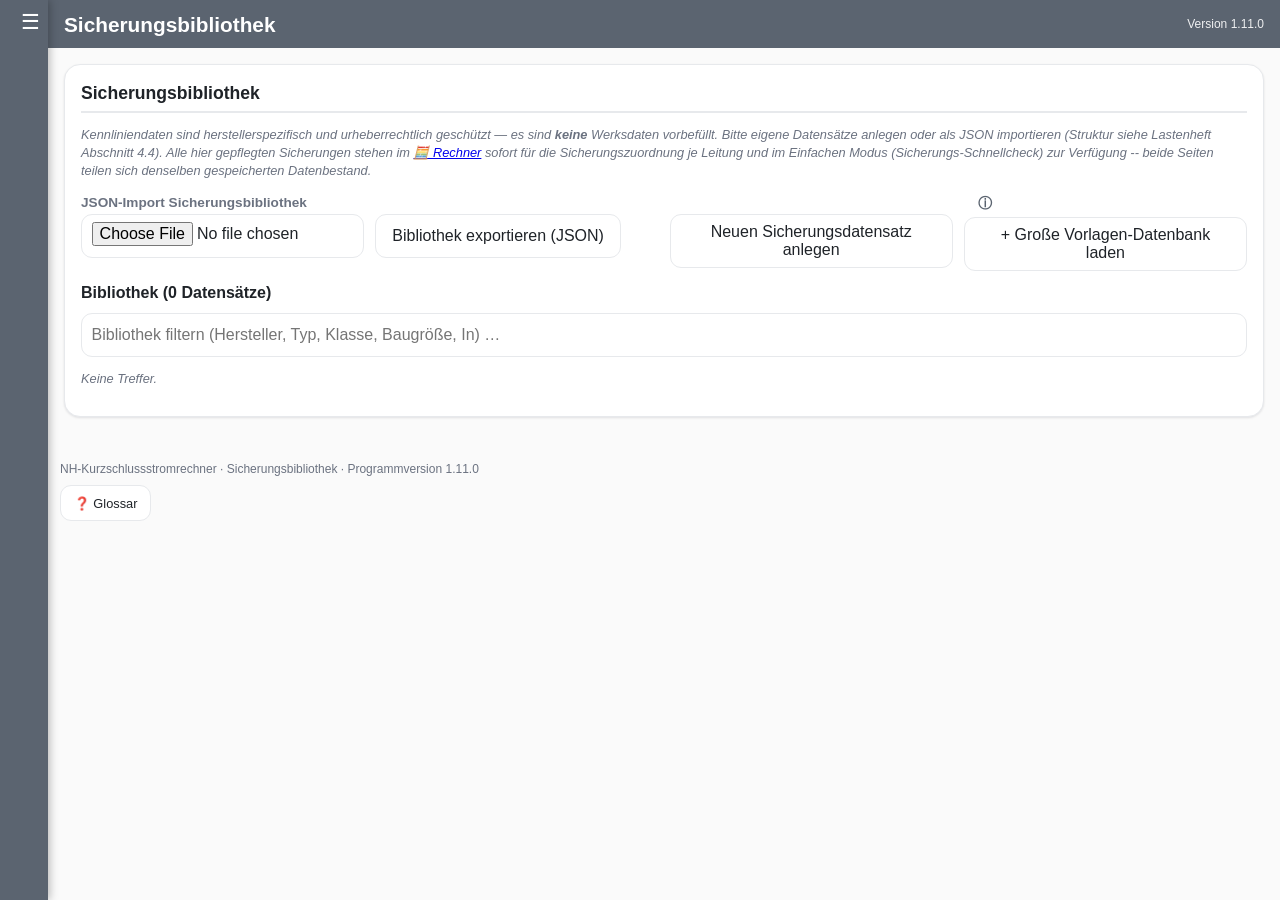
<file: sicherungsbibliothek.html>
<!DOCTYPE html>
<html lang="de">
<head>
<meta charset="UTF-8">
<meta name="viewport" content="width=device-width, initial-scale=1, maximum-scale=1, user-scalable=no">
<title>Sicherungsbibliothek – NH-Kurzschlussstromrechner</title>
<link rel="stylesheet" href="styles.css">
</head>
<body>

<nav id="sideMenu" aria-label="Hauptmenü">
  <button type="button" id="btnMenuToggle" class="menu-toggle" aria-label="Menü ein-/ausklappen">☰</button>
  <div class="menu-links">
    <a href="index.html" class="menu-link"><span class="menu-icon">
      <svg viewBox="0 0 24 24" fill="none" stroke="currentColor" stroke-width="2" stroke-linecap="round" stroke-linejoin="round"><rect x="4" y="2" width="16" height="20" rx="3"/><line x1="8" y1="6" x2="16" y2="6"/><line x1="8" y1="11" x2="8" y2="11.01"/><line x1="12" y1="11" x2="12" y2="11.01"/><line x1="16" y1="11" x2="16" y2="11.01"/><line x1="8" y1="15" x2="8" y2="15.01"/><line x1="12" y1="15" x2="12" y2="15.01"/><line x1="16" y1="15" x2="16" y2="15.01"/><line x1="8" y1="19" x2="8" y2="19.01"/><line x1="12" y1="19" x2="12" y2="19.01"/><line x1="16" y1="19" x2="16" y2="19.01"/></svg>
    </span><span class="menu-label">Rechner</span></a>
    <a href="sicherungsbibliothek.html" class="menu-link active"><span class="menu-icon">
      <svg viewBox="0 0 24 24" fill="none" stroke="currentColor" stroke-width="2" stroke-linecap="round" stroke-linejoin="round"><path d="M4 4.5A2.5 2.5 0 0 1 6.5 2H20v18H6.5A2.5 2.5 0 0 0 4 22"/><path d="M4 4.5v15A2.5 2.5 0 0 0 6.5 22H20"/></svg>
    </span><span class="menu-label">Sicherungsbibliothek</span></a>
  </div>
</nav>
<div id="menuBackdrop"></div>

<header id="topbar">
  <h1>Sicherungsbibliothek</h1>
  <div class="meta">Version <span id="verLabel"></span></div>
</header>

<div id="app">

<div id="arbeitsbereich">

<section class="panel">
  <h2>Sicherungsbibliothek</h2>
  <p class="hinweis">Kennliniendaten sind herstellerspezifisch und urheberrechtlich geschützt — es sind
  <strong>keine</strong> Werksdaten vorbefüllt. Bitte eigene Datensätze anlegen oder als JSON importieren
  (Struktur siehe Lastenheft Abschnitt 4.4). Alle hier gepflegten Sicherungen stehen im
  <a href="index.html">🧮 Rechner</a> sofort für die Sicherungszuordnung je Leitung und im Einfachen Modus
  (Sicherungs-Schnellcheck) zur Verfügung -- beide Seiten teilen sich denselben gespeicherten Datenbestand.</p>
  <div class="row">
    <div class="field"><label>JSON-Import Sicherungsbibliothek</label><input type="file" id="fuseImportFile" accept="application/json"></div>
    <div class="field"><label>&nbsp;</label><button id="btnExportFuses">Bibliothek exportieren (JSON)</button></div>
    <div class="field"><label>&nbsp;</label><button id="btnNewFuseTemplate">Neuen Sicherungsdatensatz anlegen</button></div>
    <div class="field"><label>&nbsp; <button type="button" class="infobtn" data-info="vorlagendatenbank">ⓘ</button></label><button id="btnLoadVorlagenDB">+ Große Vorlagen-Datenbank laden</button></div>
  </div>
  <h3>Bibliothek (<span id="fuseCount">0</span> Datensätze)</h3>
  <input type="text" id="fuseFilter" placeholder="Bibliothek filtern (Hersteller, Typ, Klasse, Baugröße, In) …">
  <div id="fuseList"></div>
</section>

<section class="panel" id="glossarPanel">
  <h2>Glossar / Wiki der Datenpunkte</h2>
  <p class="hinweis">Erklärt jedes Feld eines Sicherungsdatensatzes (JSON) inklusive Normbezug -- der JSON-Editor
  kann keine einzelnen ⓘ-Infofelder je Zeile anzeigen, daher hier als durchsuchbare Gesamtübersicht.</p>
  <input type="text" id="glossarSearch" placeholder="Suche im Glossar (z. B. „kennlinie“, „Baugröße“, „gTr“) …">
  <div id="glossarList"></div>
</section>

</div>

</div>

<footer id="appfooter">
  <div>NH-Kurzschlussstromrechner · Sicherungsbibliothek · Programmversion <span id="verLabel2"></span></div>
  <div class="footer-links">
    <button id="btnGlossarToggle">❓ Glossar</button>
  </div>
</footer>

<script src="shared.js"></script>
<script>
"use strict";

/* ============================================================================================
   SICHERUNGSBIBLIOTHEK (eigene Seite)
   Eigenständige Seite für Anlage/Import/Export/Filter der Sicherungsdatensätze. Teilt sich den
   localStorage-Schlüssel STORAGE_KEY (shared.js) mit dem Rechner (index.html): der komplette
   gespeicherte Zustand wird geladen, nur STATE.fuseLibrary wird hier verändert, und beim
   Speichern wird der GESAMTE Zustand unverändert zurückgeschrieben -- damit bleiben Anlagen-
   topologie, Kopfdaten usw. des Rechners erhalten, auch wenn nur hier auf dieser Seite gearbeitet
   wird. renderFuseList()/showFuseEditor()/afterFuseLibraryChange() etc. kommen aus shared.js.
   ============================================================================================ */

let STATE = { fuseLibrary: [] };

function loadState(){
  try{
    const raw = localStorage.getItem(STORAGE_KEY);
    if(raw){
      const parsed = JSON.parse(raw);
      Object.assign(STATE, parsed);
    }
  }catch(e){ console.warn("State konnte nicht geladen werden", e); }
  if(!Array.isArray(STATE.fuseLibrary)) STATE.fuseLibrary = [];
  STATE.fuseLibrary.forEach(ensureFuseId);
}
function saveState(){
  try{ localStorage.setItem(STORAGE_KEY, JSON.stringify(STATE)); }catch(e){}
}

document.getElementById("fuseFilter").addEventListener("input", renderFuseList);

document.getElementById("btnNewFuseTemplate").addEventListener("click", ()=>{
  showFuseEditor(neueSicherungsvorlage());
});
document.getElementById("btnLoadVorlagenDB").addEventListener("click", ()=>{
  const vorlagen = erzeugeSicherungsVorlagenDatenbank();
  if(!confirm(`Es werden ${vorlagen.length} leere Sicherungs-Vorlagen (verschiedene Baugrößen/Klassen/Bemessungsströme, ohne Kennlinien- oder Herstellerdaten) zur Bibliothek hinzugefügt. Diese müssen anschließend selbst mit echten Datenblattwerten befüllt werden. Fortfahren?`)) return;
  vorlagen.forEach(ensureFuseId);
  STATE.fuseLibrary.push(...vorlagen);
  afterFuseLibraryChange();
});
document.getElementById("btnExportFuses").addEventListener("click", ()=>{
  downloadJSON(STATE.fuseLibrary, "sicherungsbibliothek.json");
});
document.getElementById("fuseImportFile").addEventListener("change", (ev)=>{
  const file = ev.target.files[0]; if(!file) return;
  const reader = new FileReader();
  reader.onload = ()=>{
    try{
      const data = JSON.parse(reader.result);
      const arr = (Array.isArray(data) ? data : [data]).map(ensureFuseId);
      STATE.fuseLibrary.push(...arr);
      afterFuseLibraryChange();
    }catch(e){ alert("Import fehlgeschlagen: "+e.message); }
  };
  reader.readAsText(file);
});

/* ---- Glossar-Panel ---- */
document.getElementById("glossarSearch").addEventListener("input", (ev)=> renderGlossarList(ev.target.value));
document.getElementById("btnGlossarToggle").addEventListener("click", ()=>{
  const panel = document.getElementById("glossarPanel");
  panel.classList.toggle("open");
  if(panel.classList.contains("open")){
    renderGlossarList(document.getElementById("glossarSearch").value);
    panel.scrollIntoView({ behavior:"smooth", block:"start" });
  }
});

function init(){
  loadState();
  initMenu();
  document.getElementById("verLabel").textContent = APP_VERSION;
  document.getElementById("verLabel2").textContent = APP_VERSION;
  renderGlossarList("");
  renderFuseList();
}
init();
</script>
</body>
</html>
</file>
<file: styles.css>
/* ============================================================
   NH-Kurzschlussstromrechner — Stylesheet
   ============================================================ */
:root{
  /* Helles, zurückhaltendes Graustufen-Farbschema (statt kräftigem Blau) mit sehr hellem
     Seitenhintergrund. Funktionsfarben (ok/bad/warn) bleiben aus Sicherheitsgründen erhalten --
     die Ampel-Bewertung (bestanden/nicht bestanden) muss auf einen Blick erkennbar bleiben. */
  --bg:#fafafa; --panel:#ffffff; --ink:#1f2328; --ink-soft:#6b7280;
  --line:#e7e9ec; --accent:#5b6470; --accent-ink:#ffffff; --accent-hover-bg:rgba(91,100,112,.10);
  --ok-bg:#e4f8ea; --ok-ink:#166534; --ok-line:#34a853;
  --bad-bg:#fdeaea; --bad-ink:#8a1414; --bad-line:#dc3b3b;
  --na-bg:#f1f2f4; --na-ink:#5b6470; --na-line:#b7bec7;
  --warn-bg:#fff6de; --warn-ink:#8a6800; --warn-line:#dba700;
  --mono: ui-monospace, "Cascadia Mono", Consolas, monospace;
  --sans: "Segoe UI", Arial, Helvetica, sans-serif;
  --radius: 16px;
  --radius-sm: 11px;
  --shadow-sm: 0 1px 3px rgba(20,24,30,.06), 0 1px 2px rgba(20,24,30,.05);
  --shadow-md: 0 8px 24px rgba(20,24,30,.10);
  --ease: .16s cubic-bezier(.4,0,.2,1);
  --tap: 44px;
}
@media (prefers-color-scheme: dark){
  :root{
    --bg:#1b1d20; --panel:#25282c; --ink:#f0f2f4; --ink-soft:#a8b0b9;
    --line:#383c41; --accent:#9aa4af; --accent-ink:#14161a; --accent-hover-bg:rgba(154,164,175,.16);
    --ok-bg:#123a1c; --ok-ink:#8be09e; --ok-line:#2fa84f;
    --bad-bg:#3d1414; --bad-ink:#ff9d9d; --bad-line:#dc3b3b;
    --na-bg:#2c3034; --na-ink:#b7bcc0; --na-line:#6b7178;
    --warn-bg:#3a2f06; --warn-ink:#ffd876; --warn-line:#dba700;
    --shadow-sm: 0 1px 3px rgba(0,0,0,.3), 0 1px 2px rgba(0,0,0,.2);
    --shadow-md: 0 8px 24px rgba(0,0,0,.35);
  }
}
/* Manueller Theme-Umschalter (z.B. Artifact-Hosting-Umgebung) hat Vorrang vor der OS-Einstellung. */
:root[data-theme="dark"]{
  --bg:#1b1d20; --panel:#25282c; --ink:#f0f2f4; --ink-soft:#a8b0b9;
  --line:#383c41; --accent:#9aa4af; --accent-ink:#14161a; --accent-hover-bg:rgba(154,164,175,.16);
  --ok-bg:#123a1c; --ok-ink:#8be09e; --ok-line:#2fa84f;
  --bad-bg:#3d1414; --bad-ink:#ff9d9d; --bad-line:#dc3b3b;
  --na-bg:#2c3034; --na-ink:#b7bcc0; --na-line:#6b7178;
  --warn-bg:#3a2f06; --warn-ink:#ffd876; --warn-line:#dba700;
  --shadow-sm: 0 1px 3px rgba(0,0,0,.3), 0 1px 2px rgba(0,0,0,.2);
  --shadow-md: 0 8px 24px rgba(0,0,0,.35);
}
:root[data-theme="light"]{
  --bg:#fafafa; --panel:#ffffff; --ink:#1f2328; --ink-soft:#6b7280;
  --line:#e7e9ec; --accent:#5b6470; --accent-ink:#ffffff; --accent-hover-bg:rgba(91,100,112,.10);
  --ok-bg:#e4f8ea; --ok-ink:#166534; --ok-line:#34a853;
  --bad-bg:#fdeaea; --bad-ink:#8a1414; --bad-line:#dc3b3b;
  --na-bg:#f1f2f4; --na-ink:#5b6470; --na-line:#b7bec7;
  --warn-bg:#fff6de; --warn-ink:#8a6800; --warn-line:#dba700;
  --shadow-sm: 0 1px 3px rgba(20,24,30,.06), 0 1px 2px rgba(20,24,30,.05);
  --shadow-md: 0 8px 24px rgba(20,24,30,.10);
}
*{box-sizing:border-box;}
html,body{margin:0;padding:0;}
body{
  font-family:var(--sans); background:var(--bg); color:var(--ink);
  font-size:16px; line-height:1.4; padding-bottom:60px;
}
h1,h2,h3,h4{font-family:var(--sans); font-weight:700; margin:0 0 .5em 0;}
h1{font-size:1.3rem;}
h2{font-size:1.1rem; border-bottom:2px solid var(--line); padding-bottom:.3em;}
h3{font-size:1rem;}
button, select, input, textarea{font-family:inherit; font-size:1rem;}
button{
  min-height:var(--tap); min-width:var(--tap); padding:.5em 1em;
  border-radius:var(--radius-sm); border:1px solid var(--line);
  background:var(--panel); color:var(--ink); cursor:pointer; touch-action:manipulation;
  transition:background-color var(--ease), border-color var(--ease), box-shadow var(--ease), transform .1s ease;
}
button:hover{ box-shadow:var(--shadow-sm); border-color:var(--ink-soft); }
button.primary{background:var(--accent); color:var(--accent-ink); border-color:var(--accent); font-weight:600;}
button.primary:hover{ filter:brightness(1.08); box-shadow:var(--shadow-md); }
button.danger{background:var(--bad-bg); color:var(--bad-ink); border-color:var(--bad-line);}
button:active{transform:translateY(1px); box-shadow:none;}
input,select,textarea{
  min-height:var(--tap); padding:.4em .6em; border-radius:var(--radius-sm); border:1px solid var(--line);
  background:var(--panel); color:var(--ink); width:100%;
  transition:border-color var(--ease), box-shadow var(--ease);
}
input:focus, select:focus, textarea:focus{
  outline:none; border-color:var(--accent); box-shadow:0 0 0 3px var(--accent-hover-bg);
}
label{display:flex; align-items:center; gap:.35em; font-size:.85rem; color:var(--ink-soft); margin-bottom:.2em; font-weight:600;}
button.infobtn{
  display:inline-flex; align-items:center; justify-content:center;
  min-width:22px; min-height:22px; width:22px; height:22px; padding:0; border-radius:50%;
  background:transparent; color:var(--accent); border:none; font-size:.85rem; font-weight:800;
  flex:0 0 auto; line-height:1; margin-left:2px;
}
button.infobtn:hover, button.infobtn:focus-visible{ background:var(--accent-hover-bg); }
.info-popover{
  position:fixed; z-index:900; max-width:min(360px, 90vw); background:var(--panel); color:var(--ink);
  border:1px solid var(--line); border-radius:var(--radius-sm); padding:.8em 1em; box-shadow:var(--shadow-md);
  font-size:.85rem; font-weight:400;
}
.info-popover h4{margin:0 0 .3em 0; font-size:.9rem;}
.info-popover .quelle{color:var(--ink-soft); font-size:.75rem; margin-top:.4em; font-style:italic;}
.info-popover .close{position:absolute; top:.3em; right:.3em; min-width:30px; min-height:30px; border-radius:50%; padding:0;}
#glossarPanel{display:none;}
#glossarPanel.open{display:block;}
#glossarSearch{margin-bottom:.7em;}
.glossar-entry{border-bottom:1px solid var(--line); padding:.5em 0;}
.glossar-entry h4{margin:0 0 .2em 0;}
.glossar-entry .quelle{color:var(--ink-soft); font-size:.78rem; font-style:italic;}
.field{margin-bottom:.7em;}
.row{display:flex; flex-wrap:wrap; gap:.7em;}
.row > .field{flex:1 1 160px;}
header#topbar{
  position:sticky; top:0; z-index:50; background:var(--accent); color:var(--accent-ink);
  padding:.6em 1em; display:flex; justify-content:space-between; align-items:center; gap:.5em; flex-wrap:wrap;
}
header#topbar h1{margin:0; color:var(--accent-ink);}
header#topbar .meta{font-size:.75rem; opacity:.9;}
#app{max-width:1400px; margin:0 auto; padding:1em;}
.grid2{display:grid; grid-template-columns:1fr; gap:1em;}
@media(min-width:980px){ .grid2{grid-template-columns:1fr 1fr;} .grid2 > .span2{grid-column:1/-1;} }
section.panel, details.panel{
  background:var(--panel); border:1px solid var(--line); border-radius:var(--radius);
  padding:1em; margin-bottom:1em; box-shadow:var(--shadow-sm);
  transition:box-shadow var(--ease);
}
/* Auf-/zuklappbare Abschnitte (details/summary): eigener Chevron statt Browser-Standardmarker,
   h2 bleibt in der summary-Zeile klickbar und behält seinen Abstand nach unten nur im geöffneten Zustand. */
details.panel > summary{
  list-style:none; cursor:pointer; min-height:var(--tap); display:flex; align-items:center;
  margin:-1em -1em 0 -1em; padding:1em; border-radius:var(--radius);
}
details.panel > summary::-webkit-details-marker{display:none;}
details.panel > summary::before{
  content:"▸"; display:inline-block; margin-right:.5em; color:var(--accent); font-size:.85em;
  transition:transform .15s ease; flex:0 0 auto;
}
details.panel[open] > summary::before{ transform:rotate(90deg); }
details.panel > summary h2{ margin:0; border-bottom:none; padding-bottom:0; }
details.panel[open] > summary{ margin-bottom:1em; border-bottom:2px solid var(--line); padding-bottom:.8em; }
details.panel > summary:hover{ background:var(--accent-hover-bg); }
details.panel > summary:focus-visible{ outline:2px solid var(--accent); outline-offset:-2px; }
.card{border:1px solid var(--line); border-radius:var(--radius); padding:.8em; margin-bottom:.6em; background:var(--bg); box-shadow:var(--shadow-sm); transition:box-shadow var(--ease);}
.card-head{display:flex; justify-content:space-between; align-items:center; gap:.5em; margin-bottom:.4em;}
.tag{display:inline-block; padding:.15em .5em; border-radius:9px; font-size:.75rem; font-weight:700; border:1px solid var(--line);}
.tag.ok{background:var(--ok-bg); color:var(--ok-ink); border-color:var(--ok-line);}
.tag.bad{background:var(--bad-bg); color:var(--bad-ink); border-color:var(--bad-line);}
.tag.na{background:var(--na-bg); color:var(--na-ink); border-color:var(--na-line);}
.tag.warn{background:var(--warn-bg); color:var(--warn-ink); border-color:var(--warn-line);}
.ampel{border-radius:var(--radius); border:2px solid; padding:.7em; margin-bottom:.5em;}
.ampel.ok{background:var(--ok-bg); color:var(--ok-ink); border-color:var(--ok-line);}
.ampel.bad{background:var(--bad-bg); color:var(--bad-ink); border-color:var(--bad-line);}
.ampel.na{background:var(--na-bg); color:var(--na-ink); border-color:var(--na-line);}
.ampel .titlerow{display:flex; justify-content:space-between; font-weight:700;}
.kennzahl{display:inline-block; min-width:9em; margin:.3em .6em .3em 0;}
.kennzahl .val{font-size:1.5rem; font-weight:800; display:block;}
.kennzahl .lbl{font-size:.75rem; color:var(--ink-soft);}
details.rechenweg{margin-top:.4em; background:var(--bg); border:1px solid var(--line); border-radius:var(--radius-sm); padding:.4em .7em;}
details.rechenweg summary{cursor:pointer; font-weight:600; min-height:var(--tap); display:flex; align-items:center;}
details.rechenweg pre{white-space:pre-wrap; font-family:var(--mono); font-size:.82rem; margin:.5em 0 0 0;}
.warnbox{background:var(--warn-bg); color:var(--warn-ink); border:1px solid var(--warn-line); border-radius:var(--radius-sm); padding:.6em .8em; margin-bottom:.5em; font-weight:600;}
.hinweis{font-size:.8rem; color:var(--ink-soft); font-style:italic;}
canvas#chart{width:100%; height:420px; background:var(--panel); border:1px solid var(--line); border-radius:var(--radius); touch-action:pinch-zoom;}
.modebar{display:flex; gap:.4em; flex-wrap:wrap; margin-bottom:.7em;}
.modebar button.active{background:var(--accent); color:var(--accent-ink); border-color:var(--accent);}
#legalOverlay{
  position:fixed; inset:0; background:rgba(30,32,36,.6); z-index:1000;
  display:flex; align-items:center; justify-content:center; padding:1em;
}
#legalOverlay .box{background:var(--panel); color:var(--ink); max-width:640px; border-radius:var(--radius); padding:1.4em; max-height:90vh; overflow:auto; box-shadow:var(--shadow-md);}
/* ---- Generisches modales Fenster (z.B. Sicherungsdatensatz-Editor), öffnet sich über der
   aktuellen Seite mit abgedunkeltem Hintergrund. Niedrigerer z-index als .info-popover, damit
   ⓘ-Erklärungen zu Feldern innerhalb des Modals weiterhin sichtbar darüber erscheinen. */
.modal-overlay{
  position:fixed; inset:0; background:rgba(30,32,36,.6); z-index:500;
  display:flex; align-items:flex-start; justify-content:center; padding:3vh 1em; overflow-y:auto;
}
.modal-box{
  background:var(--panel); color:var(--ink); max-width:760px; width:100%;
  border-radius:var(--radius); padding:1.4em; box-shadow:var(--shadow-md); margin-bottom:3vh;
}
.modal-box .card-head{ margin-bottom:.6em; }
table{border-collapse:collapse; width:100%; font-size:.9rem;}
table th, table td{border:1px solid var(--line); padding:.35em .5em; text-align:left;}
table th{background:var(--bg);}
#protoHead, #protoEingaben, #protoErgebnisse, #protoBewertung, #testResults{overflow-x:auto;}
#protoHead table, #protoErgebnisse table, #testResults table{min-width:520px;}
.small{font-size:.8rem;}
.pill-btn{border-radius:999px;}
.flexend{display:flex; justify-content:flex-end; gap:.5em;}
#debugPanel{display:none;}
#debugPanel.open{display:block;}
.badge-src{font-size:.7rem; color:var(--ink-soft); display:block; margin-top:.15em;}
.dragHandle{cursor:grab; user-select:none; font-size:1.3rem; padding:0 .3em;}
.pv-only{display:none;}
.ac-only{display:block;}
#topoDiagramWrap{overflow:auto; max-height:65vh; background:var(--bg); border:1px solid var(--line); border-radius:var(--radius); padding:.5em;}
#topoDiagram{display:block;}
/* .topo-svg statt #topoDiagram, damit dieselbe Gestaltung auch für den geklonten Diagramm-
   Schnappschuss im Prüfprotokoll gilt (dort ohne id, um doppelte IDs im Dokument zu vermeiden). */
.topo-svg .knoten-tile{touch-action:none; cursor:grab;}
.topo-svg .knoten-tile.dragging{cursor:grabbing;}
.topo-svg .kanten-label{font-size:8px; fill:var(--ink-soft);}
.topo-svg .kanten-label-bg{fill:var(--bg); fill-opacity:0.95;}
.modeswitch{display:flex; gap:.3em;}
.modeswitch button{
  background:transparent; border:1px solid rgba(255,255,255,.6); color:inherit; min-height:36px; font-weight:600;
}
.modeswitch button.active{background:rgba(255,255,255,.92); color:var(--accent);}
body.mode-einfach .mode-experte{display:none !important;}
body.mode-experte .mode-einfach{display:none !important;}
.grosstreffer{font-size:.78rem; color:var(--ink-soft); margin:.3em 0;}
.einfach-ergebnis-card{border:2px solid; border-radius:var(--radius); padding:.7em .9em; margin-bottom:.6em;}
.einfach-ergebnis-card.trip{border-color:var(--bad-line); background:var(--bad-bg); color:var(--bad-ink);}
.einfach-ergebnis-card.notrip{border-color:var(--ok-line); background:var(--ok-bg); color:var(--ok-ink);}
.einfach-ergebnis-card.unklar{border-color:var(--na-line); background:var(--na-bg); color:var(--na-ink);}
.einfach-ergebnis-card .titlerow{display:flex; justify-content:space-between; font-weight:700; gap:.5em; flex-wrap:wrap;}
footer#appfooter{max-width:1400px; margin:0 auto; padding:1em; font-size:.75rem; color:var(--ink-soft);}

/* Druckprotokoll: auf dem Bildschirm unsichtbar, erscheint nur beim Drucken/PDF-Export
   (Abschnitt "Protokoll & Datenaustausch"). Bewusst getrennt vom Bearbeitungsbereich, damit
   der Ausdruck wie ein eigenständiges, sauberes Dokument aussieht statt wie ein Seitenauszug. */
#protokollDruck{display:none;}
.proto-briefkopf{display:flex; align-items:center; gap:1em; margin-bottom:1em; padding-bottom:.8em; border-bottom:3px solid var(--accent);}
.proto-briefkopf img{max-height:64px; max-width:220px; object-fit:contain;}
.proto-briefkopf .proto-titel{font-size:1.4rem; font-weight:800; margin:0;}
.proto-briefkopf .proto-untertitel{font-size:.85rem; color:var(--ink-soft);}
#protokollDruck h3{margin-top:1.4em; border-bottom:1px solid var(--line); padding-bottom:.2em;}
.proto-knoten-block{border:1px solid var(--line); border-radius:var(--radius-sm); padding:.6em .9em; margin-bottom:.7em;}
.proto-knoten-block h4{margin:0 0 .4em 0;}
.proto-ampel-row{display:flex; justify-content:space-between; gap:1em; border-left:4px solid var(--na-line); padding:.15em .6em; margin-bottom:.25em; font-size:.85rem;}
.proto-ampel-row.ok{border-left-color:var(--ok-line);}
.proto-ampel-row.bad{border-left-color:var(--bad-line); font-weight:700;}
.proto-ampel-row .proto-status{white-space:nowrap; font-weight:700;}
.proto-svg-wrap{overflow-x:auto; border:1px solid var(--line); border-radius:var(--radius-sm); padding:.5em; background:var(--bg);}
.proto-svg-wrap svg{max-width:100%; height:auto; display:block;}
.proto-chart-img{max-width:100%; height:auto; border:1px solid var(--line); border-radius:var(--radius-sm);}
.proto-disclaimer{font-size:.8rem; font-style:italic; margin-top:1.5em;}
.proto-unterschrift{margin-top:3em;}
.proto-fusszeile{font-size:.75rem; color:var(--ink-soft); margin-top:2em; border-top:1px solid var(--line); padding-top:.5em;}

@media print{
  header#topbar, footer#appfooter, #arbeitsbereich, #legalOverlay, #sideMenu, #menuBackdrop, .modal-overlay{display:none !important;}
  body{background:#fff; color:#000; padding:0; font-size:10.5pt;}
  #protokollDruck{display:block !important; max-width:none; margin:0; padding:0; border:none; box-shadow:none; break-inside:auto;}
  a{color:#000; text-decoration:none;}
  @page{size:A4; margin:16mm 14mm;}
  #protokollDruck table{font-size:9.5pt;}
  #protokollDruck table th, #protokollDruck table td{border:1px solid #000; padding:.3em .5em;}
  .proto-briefkopf{border-bottom-color:#000;}
  .proto-knoten-block{border-color:#000; break-inside:avoid;}
  .proto-ampel-row{border-left-color:#999;}
  .proto-ampel-row.ok{border-left-color:#000;}
  .proto-ampel-row.bad{border-left-color:#000; border-left-width:6px;}
  .proto-svg-wrap, .proto-chart-img{border-color:#000; background:#fff;}
  /* Diagramm im Protokoll immer hell darstellen, unabhängig vom aktuell aktiven Bildschirm-Theme. */
  .proto-svg-wrap .kanten-label-bg{fill:#fff;}
  .proto-svg-wrap .kanten-label{fill:#333;}
  *{-webkit-print-color-adjust:exact; print-color-adjust:exact;}
}

/* ---- Seitliches, zusammenklappbares Hauptmenü (Seitenwechsel Rechner / Sicherungsbibliothek) ----
   Drei Stufen, per Klick auf den Umschalter durchgeschaltet: collapsed (nur Menüzeichen) ->
   icons (nur Icons) -> full (Icons + Beschriftung) -> zurück zu collapsed. Auf breiten Bildschirmen
   schiebt das Menü den Seiteninhalt zur Seite (margin-left); auf schmalen Bildschirmen legt es sich
   ab der Stufe "icons" als Overlay mit Abdunkelung über den Inhalt, damit Formularfelder nicht
   gequetscht werden. Der Zustand wird in localStorage gemerkt und ist zwischen Rechner und
   Sicherungsbibliothek geteilt (dieselbe Stufe bleibt beim Seitenwechsel erhalten). */
:root{ --menu-w-collapsed:48px; --menu-w-icons:60px; --menu-w-full:230px; }
#sideMenu{
  position:fixed; top:0; left:0; height:100vh; z-index:300;
  background:var(--accent); color:var(--accent-ink);
  display:flex; flex-direction:column; align-items:stretch;
  width:var(--menu-w-collapsed); overflow:hidden;
  transition:width .18s ease; box-shadow:2px 0 8px rgba(0,0,0,.25);
}
body.menu-icons #sideMenu{ width:var(--menu-w-icons); }
body.menu-full #sideMenu{ width:var(--menu-w-full); }
.menu-toggle{
  min-height:var(--tap); min-width:var(--tap); background:transparent; border:none; color:inherit;
  font-size:1.3rem; cursor:pointer; flex:0 0 auto; border-radius:0;
}
.menu-toggle:hover, .menu-toggle:focus-visible{ background:rgba(255,255,255,.12); }
.menu-links{ display:flex; flex-direction:column; margin-top:.4em; overflow-y:auto; overflow-x:hidden; }
body.menu-collapsed .menu-links{ display:none; }
.menu-link{
  display:flex; align-items:center; gap:.8em; min-height:var(--tap); padding:.5em .8em;
  color:inherit; text-decoration:none; white-space:nowrap;
}
.menu-link:hover, .menu-link:focus-visible{ background:rgba(255,255,255,.12); }
.menu-link.active{ background:rgba(255,255,255,.92); color:var(--accent); font-weight:700; }
.menu-icon{ display:inline-flex; align-items:center; justify-content:center; flex:0 0 auto; width:22px; height:22px; }
.menu-icon svg{ width:100%; height:100%; }
.menu-label{ opacity:0; width:0; overflow:hidden; transition:opacity .12s ease; }
body.menu-full .menu-label{ opacity:1; width:auto; }

header#topbar, #app, footer#appfooter{
  margin-left:var(--menu-w-collapsed); transition:margin-left .18s ease;
}
body.menu-icons header#topbar, body.menu-icons #app, body.menu-icons footer#appfooter{ margin-left:var(--menu-w-icons); }
body.menu-full header#topbar, body.menu-full #app, body.menu-full footer#appfooter{ margin-left:var(--menu-w-full); }

#menuBackdrop{ display:none; }

@media(max-width:780px){
  /* Ab Stufe "icons" auf schmalen Bildschirmen als Overlay statt Inhalt zu verschieben. */
  body.menu-icons header#topbar, body.menu-icons #app, body.menu-icons footer#appfooter,
  body.menu-full header#topbar, body.menu-full #app, body.menu-full footer#appfooter{ margin-left:var(--menu-w-collapsed); }
  body.menu-icons #sideMenu, body.menu-full #sideMenu{ width:var(--menu-w-full); box-shadow:2px 0 20px rgba(0,0,0,.5); }
  body.menu-icons .menu-label, body.menu-full .menu-label{ opacity:1; width:auto; }
  body.menu-icons #menuBackdrop, body.menu-full #menuBackdrop{
    display:block; position:fixed; inset:0; background:rgba(0,0,0,.45); z-index:290;
  }
}

/* ---- Footer-Links (Rechtliche Hinweise / Glossar / Debug ans untere Seitenende) ---- */
footer#appfooter{ display:flex; flex-direction:column; gap:.6em; }
.footer-links{ display:flex; gap:.5em; flex-wrap:wrap; }
.footer-links button{ font-size:.8rem; min-height:36px; }
</file>
